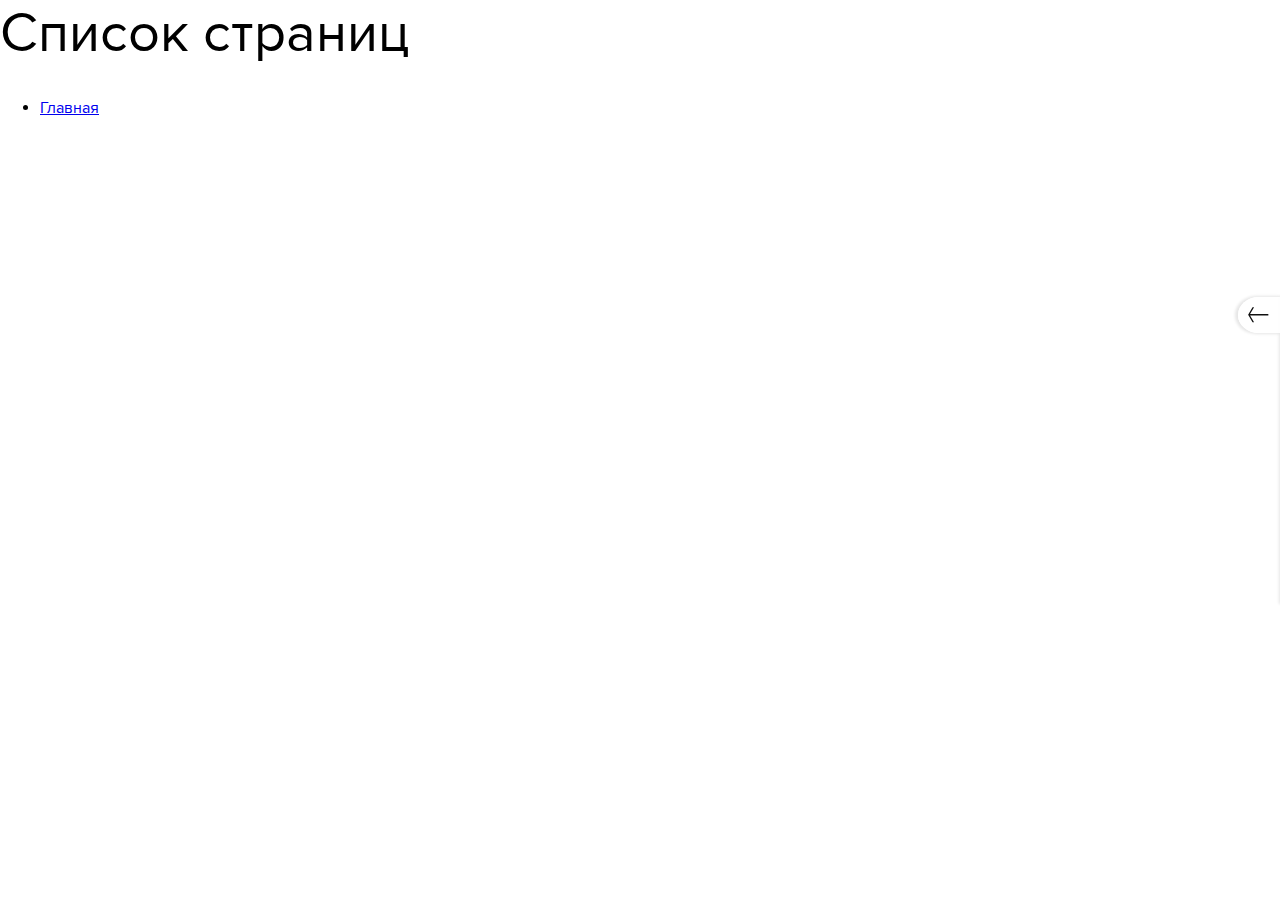
<file: html/index.html>
<!DOCTYPE html>
<html lang="ru">
  <head>
    <meta charset="utf-8">
    <meta name="viewport" content="width=device-width, initial-scale=1, maximum-scale=1, minimal-ui">
    <meta http-equiv="X-UA-Compatible" content="IE=edge">
    <meta name="application-name" content="">
    <meta name="msapplication-tooltip" content="">
    <title></title>
    <meta name="description" content="">
    <meta name="keywords" content="">
    <link rel="shortcut icon" href="assets/images/favicon.ico" type="image/x-icon">
    <link rel="stylesheet" href="assets/css/main.css">
  </head>
  <body>
    <div id="app" class="app">
      <div class="app__wrap">
        <div class="app__content">
          <!-- start header-->
          <div id="floating-nav" class="floating-nav">
            <div href="#" data-toggle-class="app-sidebar-off" data-toggle-target="#app" data-toggle-click-outside="#floating-nav" class="floating-nav__toggler">
              <svg class="floating-nav__toggler-icon">
                <use xlink:href="assets/images/sprites.svg#icon_arrow-navbar"></use>
              </svg>
            </div>
            <ul class="floating-nav__list">
              <li class="floating-nav__list-item"><a href="#" class="floating-nav-item">
                  <div class="floating-nav-item__wrap-icon">
                    <div class="floating-nav-item__icon">
                      <svg class="floating-nav-item__img">
                        <use xlink:href="assets/images/sprites.svg#icon_user"></use>
                      </svg>
                    </div>
                  </div>
                  <div class="floating-nav-item__text">Личный кабинет</div></a></li>
              <li class="floating-nav__list-item"><a href="#" class="floating-nav-item">
                  <div class="floating-nav-item__wrap-icon">
                    <div class="floating-nav-item__icon">
                      <svg class="floating-nav-item__img">
                        <use xlink:href="assets/images/sprites.svg#icon_offices"></use>
                      </svg>
                    </div>
                  </div>
                  <div class="floating-nav-item__text">Найти офис</div></a></li>
              <li class="floating-nav__list-item"><a href="#" class="floating-nav-item">
                  <div class="floating-nav-item__wrap-icon">
                    <div class="floating-nav-item__icon">
                      <svg class="floating-nav-item__img">
                        <use xlink:href="assets/images/sprites.svg#icon_sitemap"></use>
                      </svg>
                    </div>
                  </div>
                  <div class="floating-nav-item__text">Карта сайта</div></a></li>
              <li class="floating-nav__list-item"><a href="#" class="floating-nav-item">
                  <div class="floating-nav-item__wrap-icon">
                    <div class="floating-nav-item__icon">
                      <svg class="floating-nav-item__img">
                        <use xlink:href="assets/images/sprites.svg#icon_partners"></use>
                      </svg>
                    </div>
                  </div>
                  <div class="floating-nav-item__text">Наши партнеры</div></a></li>
            </ul>
          </div>
          <!-- end header-->
          <div class="page-content">
            <h1>Список страниц</h1>
            <ul class="list-unstyled">
              <li><a href="main.html">Главная</a></li>
            </ul>
          </div>
        </div>
        <div class="app__footer">
        </div>
      </div>
    </div>
    <script src="assets/js/vendor/jquery-3.2.1.min.js"></script>
    <script src="assets/js/vendor/bootstrap.min.js"></script>
    <script src="assets/js/vendor/jquery.nicescroll.min.js"></script>
    <script src="assets/js/vendor/slick.js"></script>
    <script src="assets/js/vendor/svg4everybody.js"></script>
    <script src="assets/js/main.js"></script>
  </body>
</html>
</file>
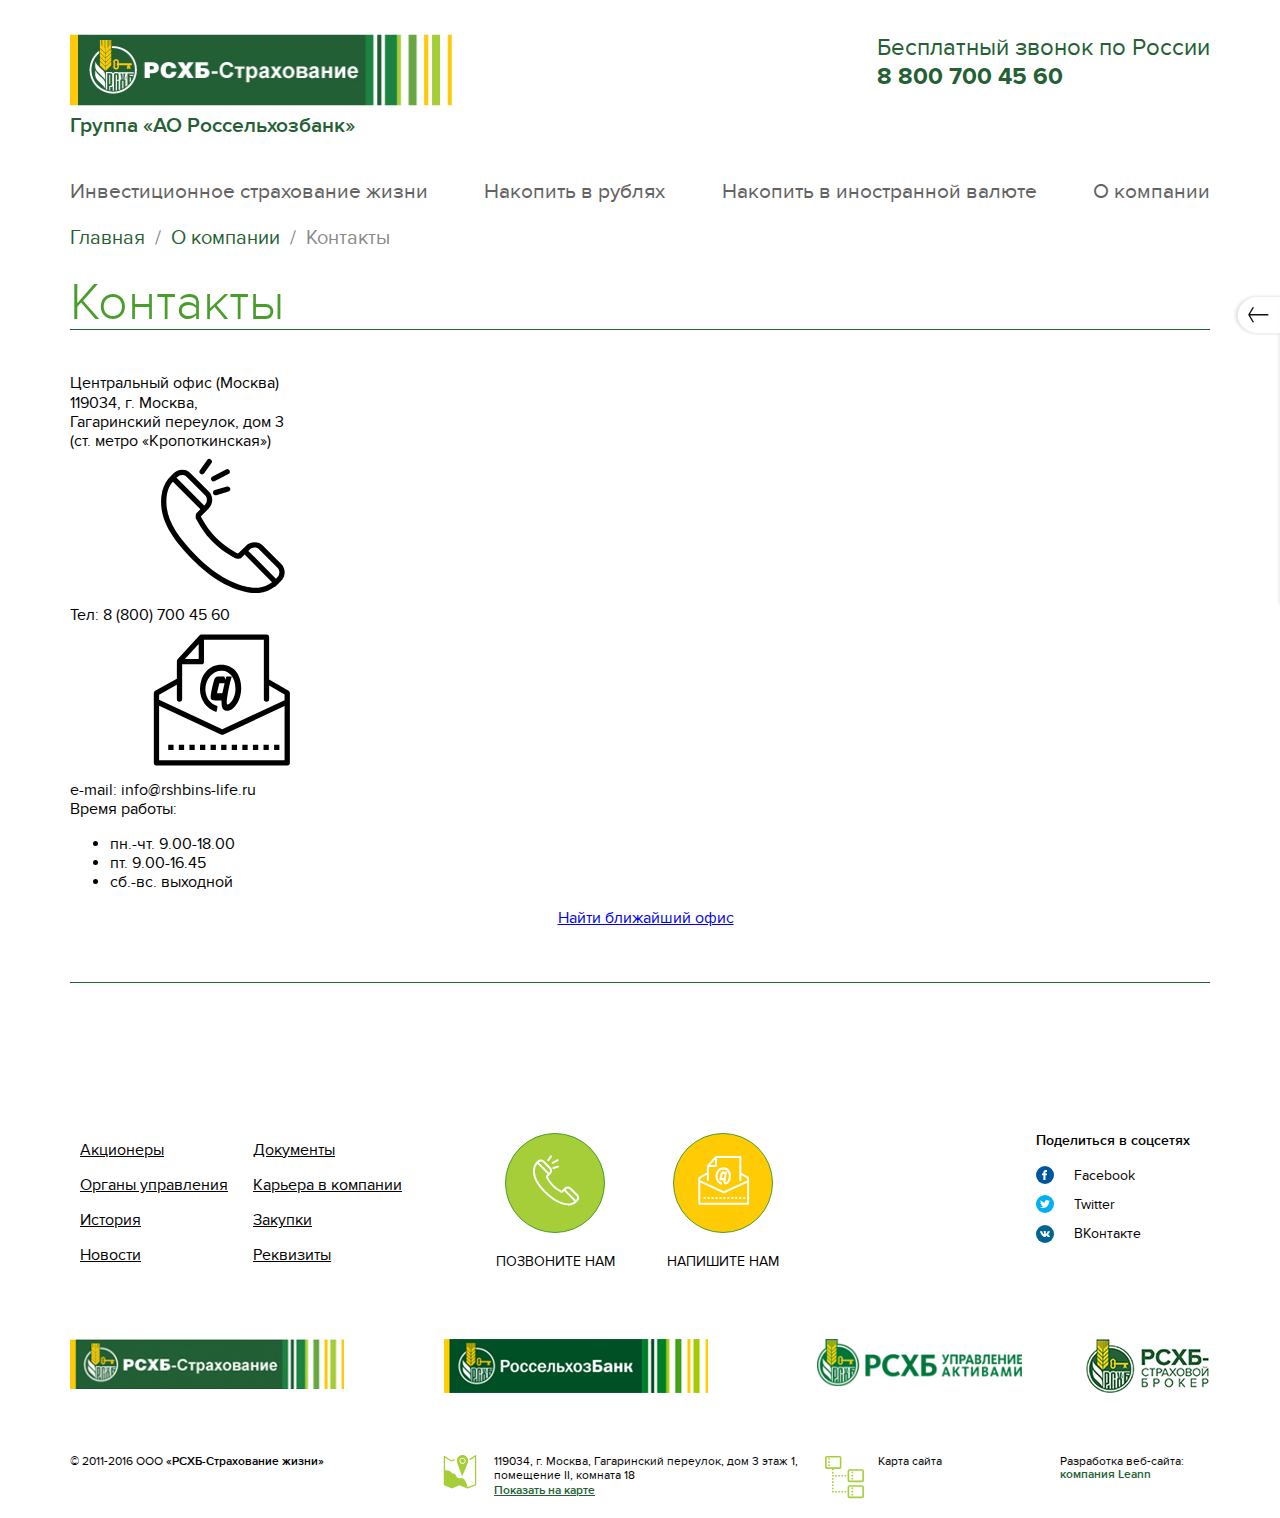
<file: html/contacts.html>
<!DOCTYPE html>
<html lang="ru">
  <head>
    <meta charset="utf-8">
    <meta name="viewport" content="width=device-width, initial-scale=1, maximum-scale=1, minimal-ui">
    <meta http-equiv="X-UA-Compatible" content="IE=edge">
    <meta name="application-name" content="">
    <meta name="msapplication-tooltip" content="">
    <title></title>
    <meta name="description" content="">
    <meta name="keywords" content="">
    <link rel="shortcut icon" href="assets/images/favicon.ico" type="image/x-icon">
    <link rel="stylesheet" href="assets/css/main.css">
  </head>
  <body>
    <div id="app" class="app">
      <div class="app__wrap">
        <div class="app__content">
          <!-- start header-->
          <header class="header">
            <div class="wrapper">
              <div class="header__content"><a href="#" class="header-brand">
                  <div class="header-brand__img"><img src="assets/images/brand.jpg" alt="Россельхозбанк"></div>
                  <div class="header-brand__title">Группа &laquo;АО&nbsp;Россельхозбанк&raquo;</div></a>
                <div class="header__controls">
                  <div class="phone">
                    <div class="phone__name">Бесплатный звонок по&nbsp;России</div><a href="callto:88007004560" class="phone__number"><span class="phone__number-icon"><img src="assets/images/icon-phone.svg"></span><span class="phone__number-text">8 800 700 45 60</span></a>
                  </div><a href="#" data-toggle-class="app-navbar-off" data-toggle-target="#app" data-toggle-click-outside="#navbar-collapse" class="navbar-toggler"><span class="navbar-toggler__icon"></span></a>
                </div>
              </div>
              <nav id="navbar-collapse" class="navbar"><a href="#" data-toggle-class="app-navbar-off" data-toggle-target="#app" data-toggle-click-outside="#navbar-collapse" class="navbar__close"><span class="navbar__close-icon"></span></a>
                <div class="navbar__nav">
                  <div class="navbar__item"><a href="#" class="navbar__link">Инвестиционное страхование жизни</a></div>
                  <div class="navbar__item"><a href="#" class="navbar__link">Накопить в&nbsp;рублях</a></div>
                  <div class="navbar__item"><a href="#" class="navbar__link">Накопить в&nbsp;иностранной валюте</a></div>
                  <div class="navbar__item"><a href="#" class="navbar__link">О&nbsp;компании</a></div>
                </div>
              </nav>
            </div>
          </header>
          <div id="floating-nav" class="floating-nav">
            <div href="#" data-toggle-class="app-sidebar-off" data-toggle-target="#app" data-toggle-click-outside="#floating-nav" class="floating-nav__toggler">
              <svg class="floating-nav__toggler-icon">
                <use xlink:href="assets/images/sprites.svg#icon_arrow-navbar"></use>
              </svg>
            </div>
            <ul class="floating-nav__list">
              <li class="floating-nav__list-item"><a href="#" class="floating-nav-item">
                  <div class="floating-nav-item__wrap-icon">
                    <div class="floating-nav-item__icon">
                      <svg class="floating-nav-item__img">
                        <use xlink:href="assets/images/sprites.svg#icon_user"></use>
                      </svg>
                    </div>
                  </div>
                  <div class="floating-nav-item__text">Личный кабинет</div></a></li>
              <li class="floating-nav__list-item"><a href="#" class="floating-nav-item">
                  <div class="floating-nav-item__wrap-icon">
                    <div class="floating-nav-item__icon">
                      <svg class="floating-nav-item__img">
                        <use xlink:href="assets/images/sprites.svg#icon_offices"></use>
                      </svg>
                    </div>
                  </div>
                  <div class="floating-nav-item__text">Найти офис</div></a></li>
              <li class="floating-nav__list-item"><a href="#" class="floating-nav-item">
                  <div class="floating-nav-item__wrap-icon">
                    <div class="floating-nav-item__icon">
                      <svg class="floating-nav-item__img">
                        <use xlink:href="assets/images/sprites.svg#icon_sitemap"></use>
                      </svg>
                    </div>
                  </div>
                  <div class="floating-nav-item__text">Карта сайта</div></a></li>
              <li class="floating-nav__list-item"><a href="#" class="floating-nav-item">
                  <div class="floating-nav-item__wrap-icon">
                    <div class="floating-nav-item__icon">
                      <svg class="floating-nav-item__img">
                        <use xlink:href="assets/images/sprites.svg#icon_partners"></use>
                      </svg>
                    </div>
                  </div>
                  <div class="floating-nav-item__text">Наши партнеры</div></a></li>
            </ul>
          </div>
          <!-- end header-->
          <div class="wrapper">
            <ol class="breadcrumb">
              <li class="breadcrumb__item"><a href="#">Главная</a></li>
              <li class="breadcrumb__item"><a href="#">О&nbsp;компании</a></li>
              <li class="breadcrumb__item active"><span>Контакты</span></li>
            </ol>
            <div class="section">
              <h1 class="section__title">Контакты</h1>
              <div class="b-content">
                <div class="b-office is-open">
                  <div class="b-office__header">
                    <div class="b-content__subtitle">Центральный офис (Москва)</div>
                  </div>
                  <div class="b-office-full">
                    <div class="grid">
                      <div class="grid__col-7 grid__col-p-12 grid__col-push-5 grid__col-p-push-0">
                        <div class="b-office-full__picture">
                          <div data-itemid="1010" data-center="53.29679, 34.309428" class="b-office-full__map js-office-map"></div>
                        </div>
                      </div>
                      <div class="grid__col-5 grid__col-p-12 grid__col-pull-7 grid__col-p-pull-0">
                        <div class="b-office-full__content">
                          <div class="b-office__text">119034, г. Москва,<br />Гагаринский переулок, дом&nbsp;3<br />(ст. метро &laquo;Кропоткинская&raquo;)</div>
                          <div class="b-office__services">
                            <div class="b-office__services-item">
                              <div class="b-office__services-item-icon">
                                <svg class="b-office__services-item-icon-call">
                                  <use xlink:href="assets/images/sprites.svg#icon_phone"></use>
                                </svg>
                              </div>
                              <div class="b-office__services-item-name">Тел: 8 (800) 700 45 60</div>
                            </div>
                            <div class="b-office__services-item">
                              <div class="b-office__services-item-icon">
                                <svg class="b-office__services-item-icon-mail">
                                  <use xlink:href="assets/images/sprites.svg#icon_email"></use>
                                </svg>
                              </div>
                              <div class="b-office__services-item-name">e-mail: info@rshbins-life.ru</div>
                            </div>
                          </div>
                          <div class="b-office__contacts">
                            <div class="b-office__contacts-title">Время работы:</div>
                            <ul class="b-office__contacts-list">
                              <li class="b-office__contacts-list">пн.-чт.&nbsp;9.00-18.00</li>
                              <li class="b-office__contacts-list">пт.&nbsp;9.00-16.45</li>
                              <li class="b-office__contacts-list">сб.-вс. выходной</li>
                            </ul>
                          </div>
                        </div>
                      </div>
                    </div>
                    <div class="grid">
                      <div class="grid__col-7 grid__col-t-12 grid__col-offset-5 grid__col-t-offset-0"><a href="#" class="b-office-target">Найти ближайший офис<span class="b-office-target__icon"></span></a></div>
                    </div>
                  </div>
                </div>
                <div class="b-content__hr"></div>
              </div>
            </div>
          </div>
        </div>
        <div class="app__footer">
          <footer>
            <div class="wrapper">
              <div class="footer">
                <div class="footer__top">
                  <div class="footer-list-group">
                    <ul class="footer-list">
                      <li class="footer-list__item"><a href="#" class="footer-list__link">Акционеры</a></li>
                      <li class="footer-list__item"><a href="#" class="footer-list__link">Органы управления</a></li>
                      <li class="footer-list__item"><a href="#" class="footer-list__link">История</a></li>
                      <li class="footer-list__item"><a href="#" class="footer-list__link">Новости</a></li>
                    </ul>
                    <ul class="footer-list">
                      <li class="footer-list__item"><a href="#" class="footer-list__link">Документы</a></li>
                      <li class="footer-list__item"><a href="#" class="footer-list__link">Карьера в&nbsp;компании</a></li>
                      <li class="footer-list__item"><a href="#" class="footer-list__link">Закупки</a></li>
                      <li class="footer-list__item"><a href="#" class="footer-list__link">Реквизиты</a></li>
                    </ul>
                  </div>
                  <div class="services-list-group">
                    <div class="services-item"><a href="#" class="services-item__wrap-icon services-item__wrap-icon_call"><span class="services-item__icon">
                          <svg class="services-item__icon-call">
                            <use xlink:href="assets/images/sprites.svg#icon_phone"></use>
                          </svg></span></a>
                      <p class="services-item__name">Позвоните нам</p>
                    </div>
                    <div class="services-item"><a href="#" class="services-item__wrap-icon services-item__wrap-icon_mail"><span class="services-item__icon">
                          <svg class="services-item__icon-mail">
                            <use xlink:href="assets/images/sprites.svg#icon_email"></use>
                          </svg></span></a>
                      <p class="services-item__name">Напишите нам</p>
                    </div>
                  </div>
                  <div class="footer-social">
                    <div class="footer-social__title">Поделиться в&nbsp;соцсетях</div>
                    <div class="footer-social__wrap">
                      <div class="footer-social__wrap-item"><a href="#" class="footer-social__item footer-social__item_fb"><span class="footer-social__icon"></span><span class="footer-social__name">Facebook</span></a></div>
                      <div class="footer-social__wrap-item"><a href="#" class="footer-social__item footer-social__item_tw"><span class="footer-social__icon"></span><span class="footer-social__name">Twitter</span></a></div>
                      <div class="footer-social__wrap-item"><a href="#" class="footer-social__item footer-social__item_vk"><span class="footer-social__icon"></span><span class="footer-social__name">ВКонтакте</span></a></div>
                    </div>
                  </div>
                </div>
                <div class="brand-list">
                  <div class="brand-list__group brand-list__group_left">
                    <div class="brand-list__item"><img src="content/images/logo/img-1.png" alt="" class="brand-list__img"></div>
                    <div class="brand-list__item"><img src="content/images/logo/img-2.png" alt="" class="brand-list__img"></div>
                  </div>
                  <div class="brand-list__group brand-list__group_right">
                    <div class="brand-list__item"><img src="content/images/logo/img-4.png" alt="" class="brand-list__img"></div>
                    <div class="brand-list__item"><img src="content/images/logo/img-3.png" alt="" class="brand-list__img"></div>
                  </div>
                </div>
                <div class="footer__bottom">
                  <div class="footer-copyright">&copy;&nbsp;2011-2016  ООО&nbsp;<b>&laquo;РСХБ-Страхование жизни&raquo;</b></div>
                  <div class="footer-location">
                    <div class="footer-location__address">
                      <div class="footer-location__address-content">
                        <div class="footer-location__address-name">119034, г. Москва, Гагаринский переулок, дом 3&nbsp;этаж&nbsp;1, помещение&nbsp;II, комната&nbsp;18</div><a href="#" class="footer-location__address-link">Показать на&nbsp;карте</a>
                      </div>
                    </div>
                    <div class="footer-location__sitemap">
                      <div class="footer-location__sitemap-content">Карта сайта</div>
                    </div>
                  </div>
                  <div class="footer-develop">
                    <div class="footer-develop__text">Разработка веб-сайта:</div>
                    <div class="footer-develop__link"><a href="#">компания Leann</a></div>
                  </div>
                </div>
              </div>
            </div>
          </footer>
        </div>
      </div>
    </div>
    <script src="assets/js/vendor/jquery-3.2.1.min.js"></script>
    <script src="assets/js/vendor/bootstrap.min.js"></script>
    <script src="assets/js/vendor/jquery.nicescroll.min.js"></script>
    <script src="assets/js/vendor/slick.js"></script>
    <script src="assets/js/vendor/svg4everybody.js"></script>
    <script src="assets/js/main.js"></script>
  </body>
</html>
</file>
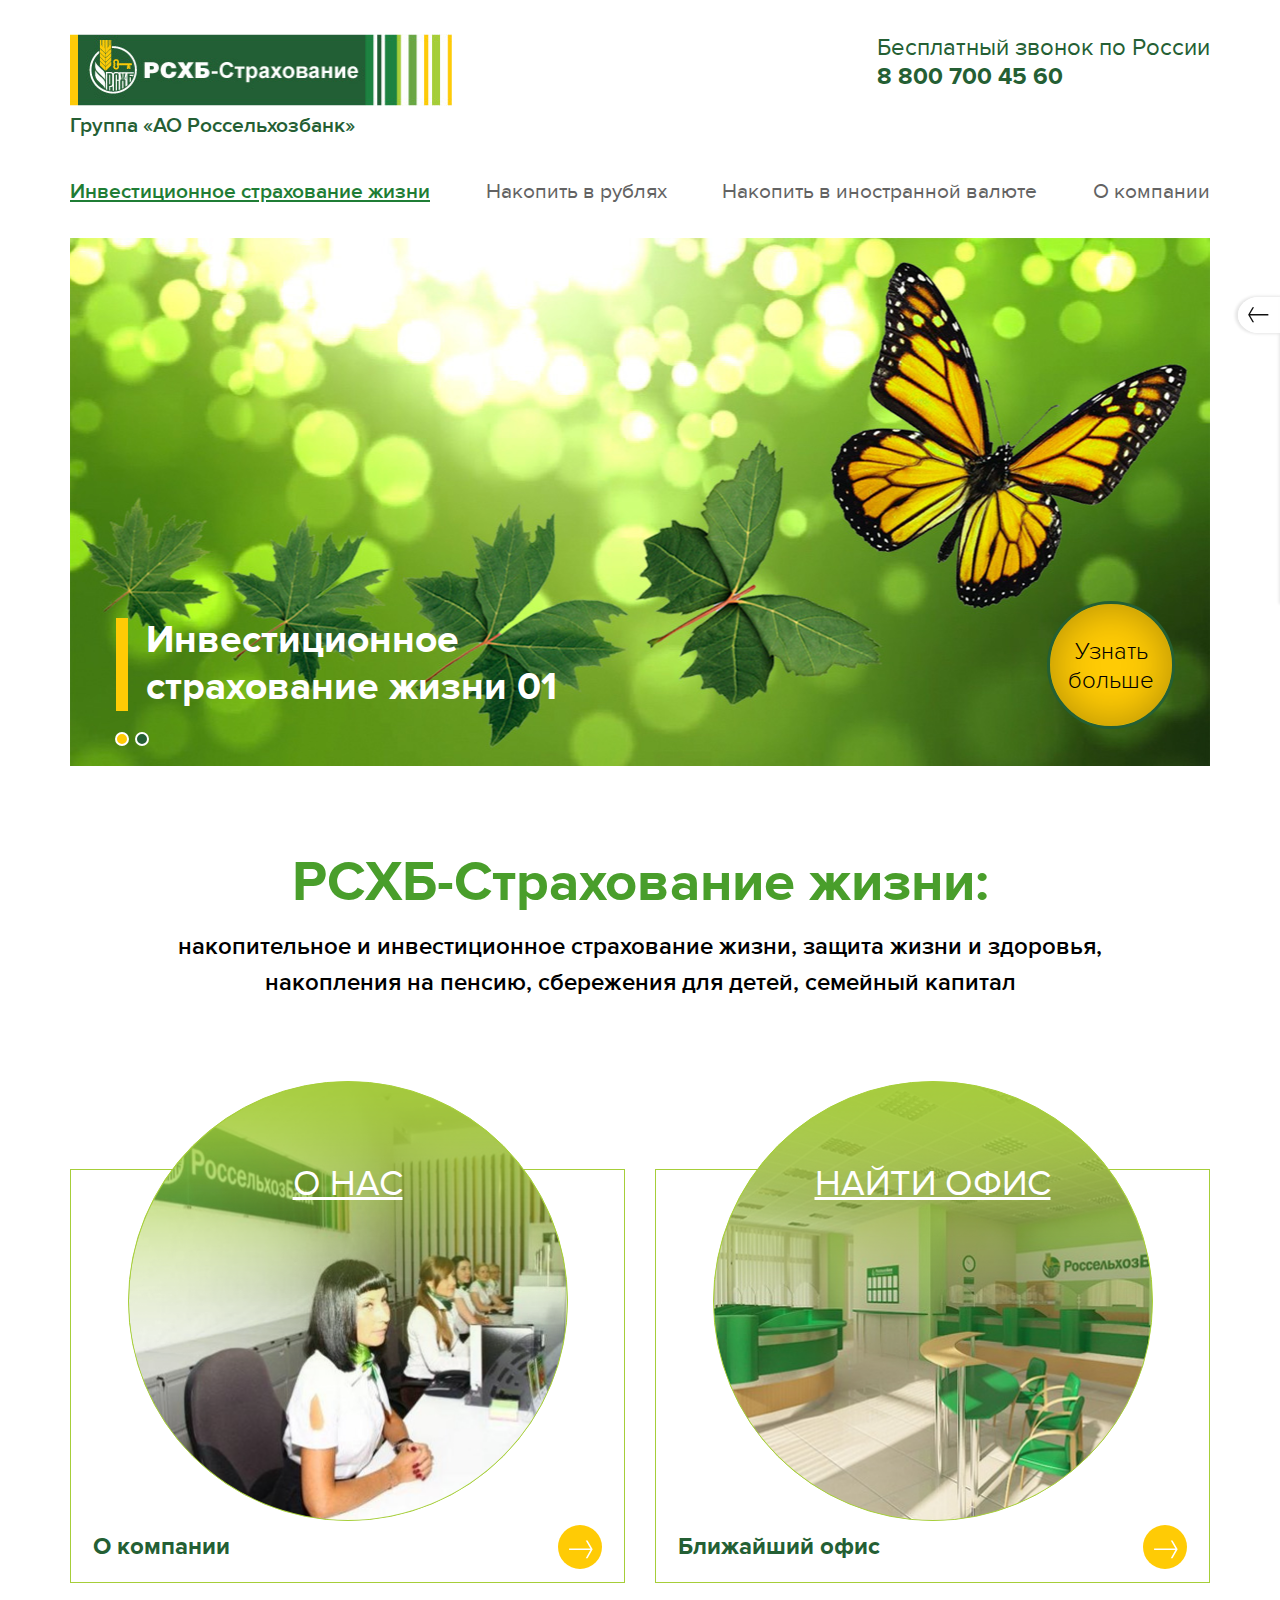
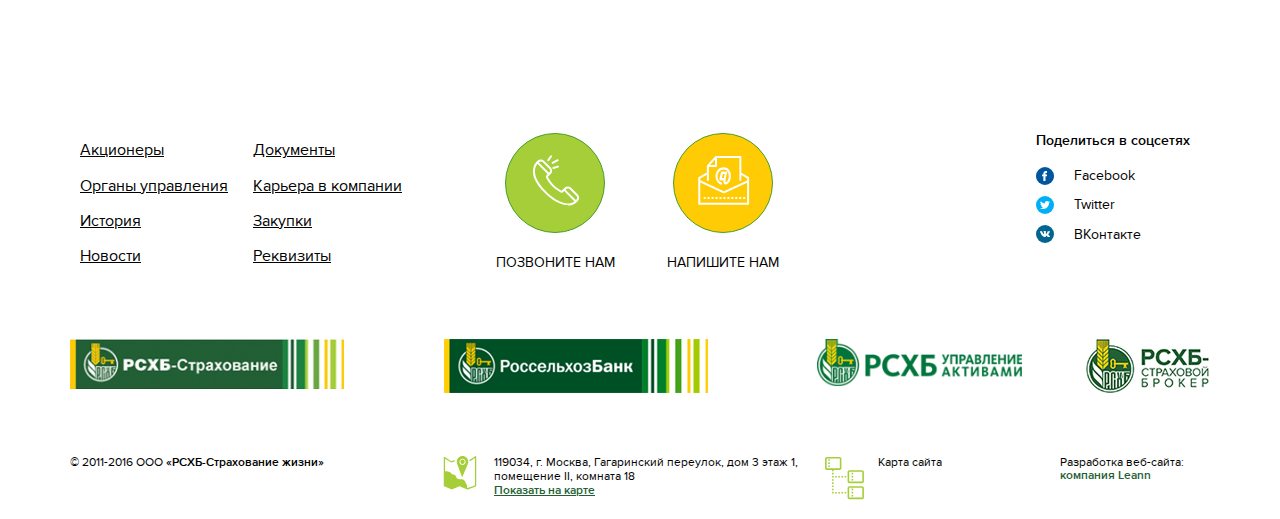
<file: html/main.html>
<!DOCTYPE html>
<html lang="ru">
  <head>
    <meta charset="utf-8">
    <meta name="viewport" content="width=device-width, initial-scale=1, maximum-scale=1, minimal-ui">
    <meta http-equiv="X-UA-Compatible" content="IE=edge">
    <meta name="application-name" content="">
    <meta name="msapplication-tooltip" content="">
    <title></title>
    <meta name="description" content="">
    <meta name="keywords" content="">
    <link rel="shortcut icon" href="assets/images/favicon.ico" type="image/x-icon">
    <link rel="stylesheet" href="assets/css/main.css">
  </head>
  <body>
    <div id="app" class="app">
      <div class="app__wrap">
        <div class="app__content">
          <!-- start header-->
          <header class="header">
            <div class="wrapper">
              <div class="header__content"><a href="#" class="header-brand">
                  <div class="header-brand__img"><img src="assets/images/brand.jpg" alt="Россельхозбанк"></div>
                  <div class="header-brand__title">Группа &laquo;АО&nbsp;Россельхозбанк&raquo;</div></a>
                <div class="header__controls">
                  <div class="phone">
                    <div class="phone__name">Бесплатный звонок по&nbsp;России</div><a href="callto:88007004560" class="phone__number"><span class="phone__number-icon"><img src="assets/images/icon-phone.svg"></span><span class="phone__number-text">8 800 700 45 60</span></a>
                  </div><a href="#" data-toggle-class="app-navbar-off" data-toggle-target="#app" data-toggle-click-outside="#navbar-collapse" class="navbar-toggler"><span class="navbar-toggler__icon"></span></a>
                </div>
              </div>
              <nav id="navbar-collapse" class="navbar"><a href="#" data-toggle-class="app-navbar-off" data-toggle-target="#app" data-toggle-click-outside="#navbar-collapse" class="navbar__close"><span class="navbar__close-icon"></span></a>
                <div class="navbar__nav">
                  <div class="navbar__item is-active"><a href="#" class="navbar__link">Инвестиционное страхование жизни</a></div>
                  <div class="navbar__item"><a href="#" class="navbar__link">Накопить в&nbsp;рублях</a></div>
                  <div class="navbar__item"><a href="#" class="navbar__link">Накопить в&nbsp;иностранной валюте</a></div>
                  <div class="navbar__item"><a href="#" class="navbar__link">О&nbsp;компании</a></div>
                </div>
              </nav>
            </div>
          </header>
          <div id="floating-nav" class="floating-nav">
            <div href="#" data-toggle-class="app-sidebar-off" data-toggle-target="#app" data-toggle-click-outside="#floating-nav" class="floating-nav__toggler">
              <svg class="floating-nav__toggler-icon">
                <use xlink:href="assets/images/sprites.svg#icon_arrow-navbar"></use>
              </svg>
            </div>
            <ul class="floating-nav__list">
              <li class="floating-nav__list-item"><a href="#" class="floating-nav-item">
                  <div class="floating-nav-item__wrap-icon">
                    <div class="floating-nav-item__icon">
                      <svg class="floating-nav-item__img">
                        <use xlink:href="assets/images/sprites.svg#icon_user"></use>
                      </svg>
                    </div>
                  </div>
                  <div class="floating-nav-item__text">Личный кабинет</div></a></li>
              <li class="floating-nav__list-item"><a href="#" class="floating-nav-item">
                  <div class="floating-nav-item__wrap-icon">
                    <div class="floating-nav-item__icon">
                      <svg class="floating-nav-item__img">
                        <use xlink:href="assets/images/sprites.svg#icon_offices"></use>
                      </svg>
                    </div>
                  </div>
                  <div class="floating-nav-item__text">Найти офис</div></a></li>
              <li class="floating-nav__list-item"><a href="#" class="floating-nav-item">
                  <div class="floating-nav-item__wrap-icon">
                    <div class="floating-nav-item__icon">
                      <svg class="floating-nav-item__img">
                        <use xlink:href="assets/images/sprites.svg#icon_sitemap"></use>
                      </svg>
                    </div>
                  </div>
                  <div class="floating-nav-item__text">Карта сайта</div></a></li>
              <li class="floating-nav__list-item"><a href="#" class="floating-nav-item">
                  <div class="floating-nav-item__wrap-icon">
                    <div class="floating-nav-item__icon">
                      <svg class="floating-nav-item__img">
                        <use xlink:href="assets/images/sprites.svg#icon_partners"></use>
                      </svg>
                    </div>
                  </div>
                  <div class="floating-nav-item__text">Наши партнеры</div></a></li>
            </ul>
          </div>
          <!-- end header-->
          <div class="wrapper wrapper_mob-nopad">
            <div class="promo-carousel">
              <div class="promo-carousel__state js-promo-carousel">
                <div class="promo-carousel__item">
                  <div style="background-image: url('content/images/promo/img-01.jpg')" class="promo-carousel__media"></div>
                  <div class="promo-carousel__content">
                    <div class="promo-carousel__content-inner">Инвестиционное страхование жизни 01</div><a href="#" class="promo-carousel__content-link"><span>Узнать больше</span></a>
                  </div>
                </div>
                <div class="promo-carousel__item">
                  <div style="background-image: url('content/images/promo/img-01.jpg')" class="promo-carousel__media"></div>
                  <div class="promo-carousel__content">
                    <div class="promo-carousel__content-inner">Инвестиционное страхование жизни 02</div><a href="#" class="promo-carousel__content-link"><span>Узнать больше</span></a>
                  </div>
                </div>
              </div>
            </div>
          </div>
          <div class="wrapper">
            <div class="promo-text">
              <h1 class="promo-text__title">РСХБ-Страхование жизни:</h1>
              <h3 class="promo-text__subtitle">накопительное и&nbsp;инвестиционное страхование жизни, защита жизни и&nbsp;здоровья, накопления на&nbsp;пенсию, сбережения для детей, семейный капитал</h3>
            </div>
            <div class="promo-block-list">
              <div class="promo-block-list__item"><a href="#" class="promo-block">
                  <div class="promo-block__wrap-img">
                    <div class="promo-block__title">О&nbsp;нас</div><img src="content/images/img-1.png" alt="" class="promo-block__img">
                  </div>
                  <div class="promo-block__content">
                    <div class="promo-block__link">О&nbsp;компании<span class="promo-block__link-arrow"></span></div>
                  </div></a></div>
              <div class="promo-block-list__item"><a href="#" class="promo-block">
                  <div class="promo-block__wrap-img">
                    <div class="promo-block__title">Найти офис</div><img src="content/images/img-2.png" alt="" class="promo-block__img">
                  </div>
                  <div class="promo-block__content">
                    <div class="promo-block__link">Ближайший офис<span class="promo-block__link-arrow"></span></div>
                  </div></a></div>
            </div>
          </div>
        </div>
        <div class="app__footer">
          <footer>
            <div class="wrapper">
              <div class="footer">
                <div class="footer__top">
                  <div class="footer-list-group">
                    <ul class="footer-list">
                      <li class="footer-list__item"><a href="#" class="footer-list__link">Акционеры</a></li>
                      <li class="footer-list__item"><a href="#" class="footer-list__link">Органы управления</a></li>
                      <li class="footer-list__item"><a href="#" class="footer-list__link">История</a></li>
                      <li class="footer-list__item"><a href="#" class="footer-list__link">Новости</a></li>
                    </ul>
                    <ul class="footer-list">
                      <li class="footer-list__item"><a href="#" class="footer-list__link">Документы</a></li>
                      <li class="footer-list__item"><a href="#" class="footer-list__link">Карьера в&nbsp;компании</a></li>
                      <li class="footer-list__item"><a href="#" class="footer-list__link">Закупки</a></li>
                      <li class="footer-list__item"><a href="#" class="footer-list__link">Реквизиты</a></li>
                    </ul>
                  </div>
                  <div class="services-list-group">
                    <div class="services-item"><a href="#" class="services-item__wrap-icon services-item__wrap-icon_call"><span class="services-item__icon">
                          <svg class="services-item__icon-call">
                            <use xlink:href="assets/images/sprites.svg#icon_phone"></use>
                          </svg></span></a>
                      <p class="services-item__name">Позвоните нам</p>
                    </div>
                    <div class="services-item"><a href="#" class="services-item__wrap-icon services-item__wrap-icon_mail"><span class="services-item__icon">
                          <svg class="services-item__icon-mail">
                            <use xlink:href="assets/images/sprites.svg#icon_email"></use>
                          </svg></span></a>
                      <p class="services-item__name">Напишите нам</p>
                    </div>
                  </div>
                  <div class="footer-social">
                    <div class="footer-social__title">Поделиться в&nbsp;соцсетях</div>
                    <div class="footer-social__wrap">
                      <div class="footer-social__wrap-item"><a href="#" class="footer-social__item footer-social__item_fb"><span class="footer-social__icon"></span><span class="footer-social__name">Facebook</span></a></div>
                      <div class="footer-social__wrap-item"><a href="#" class="footer-social__item footer-social__item_tw"><span class="footer-social__icon"></span><span class="footer-social__name">Twitter</span></a></div>
                      <div class="footer-social__wrap-item"><a href="#" class="footer-social__item footer-social__item_vk"><span class="footer-social__icon"></span><span class="footer-social__name">ВКонтакте</span></a></div>
                    </div>
                  </div>
                </div>
                <div class="brand-list">
                  <div class="brand-list__group brand-list__group_left">
                    <div class="brand-list__item"><img src="content/images/logo/img-1.png" alt="" class="brand-list__img"></div>
                    <div class="brand-list__item"><img src="content/images/logo/img-2.png" alt="" class="brand-list__img"></div>
                  </div>
                  <div class="brand-list__group brand-list__group_right">
                    <div class="brand-list__item"><img src="content/images/logo/img-4.png" alt="" class="brand-list__img"></div>
                    <div class="brand-list__item"><img src="content/images/logo/img-3.png" alt="" class="brand-list__img"></div>
                  </div>
                </div>
                <div class="footer__bottom">
                  <div class="footer-copyright">&copy;&nbsp;2011-2016  ООО&nbsp;<b>&laquo;РСХБ-Страхование жизни&raquo;</b></div>
                  <div class="footer-location">
                    <div class="footer-location__address">
                      <div class="footer-location__address-content">
                        <div class="footer-location__address-name">119034, г. Москва, Гагаринский переулок, дом 3&nbsp;этаж&nbsp;1, помещение&nbsp;II, комната&nbsp;18</div><a href="#" class="footer-location__address-link">Показать на&nbsp;карте</a>
                      </div>
                    </div>
                    <div class="footer-location__sitemap">
                      <div class="footer-location__sitemap-content">Карта сайта</div>
                    </div>
                  </div>
                  <div class="footer-develop">
                    <div class="footer-develop__text">Разработка веб-сайта:</div>
                    <div class="footer-develop__link"><a href="#">компания Leann</a></div>
                  </div>
                </div>
              </div>
            </div>
          </footer>
        </div>
      </div>
    </div>
    <script src="assets/js/vendor/jquery-3.2.1.min.js"></script>
    <script src="assets/js/vendor/bootstrap.min.js"></script>
    <script src="assets/js/vendor/jquery.nicescroll.min.js"></script>
    <script src="assets/js/vendor/slick.js"></script>
    <script src="assets/js/vendor/svg4everybody.js"></script>
    <script src="assets/js/main.js"></script>
  </body>
</html>
</file>
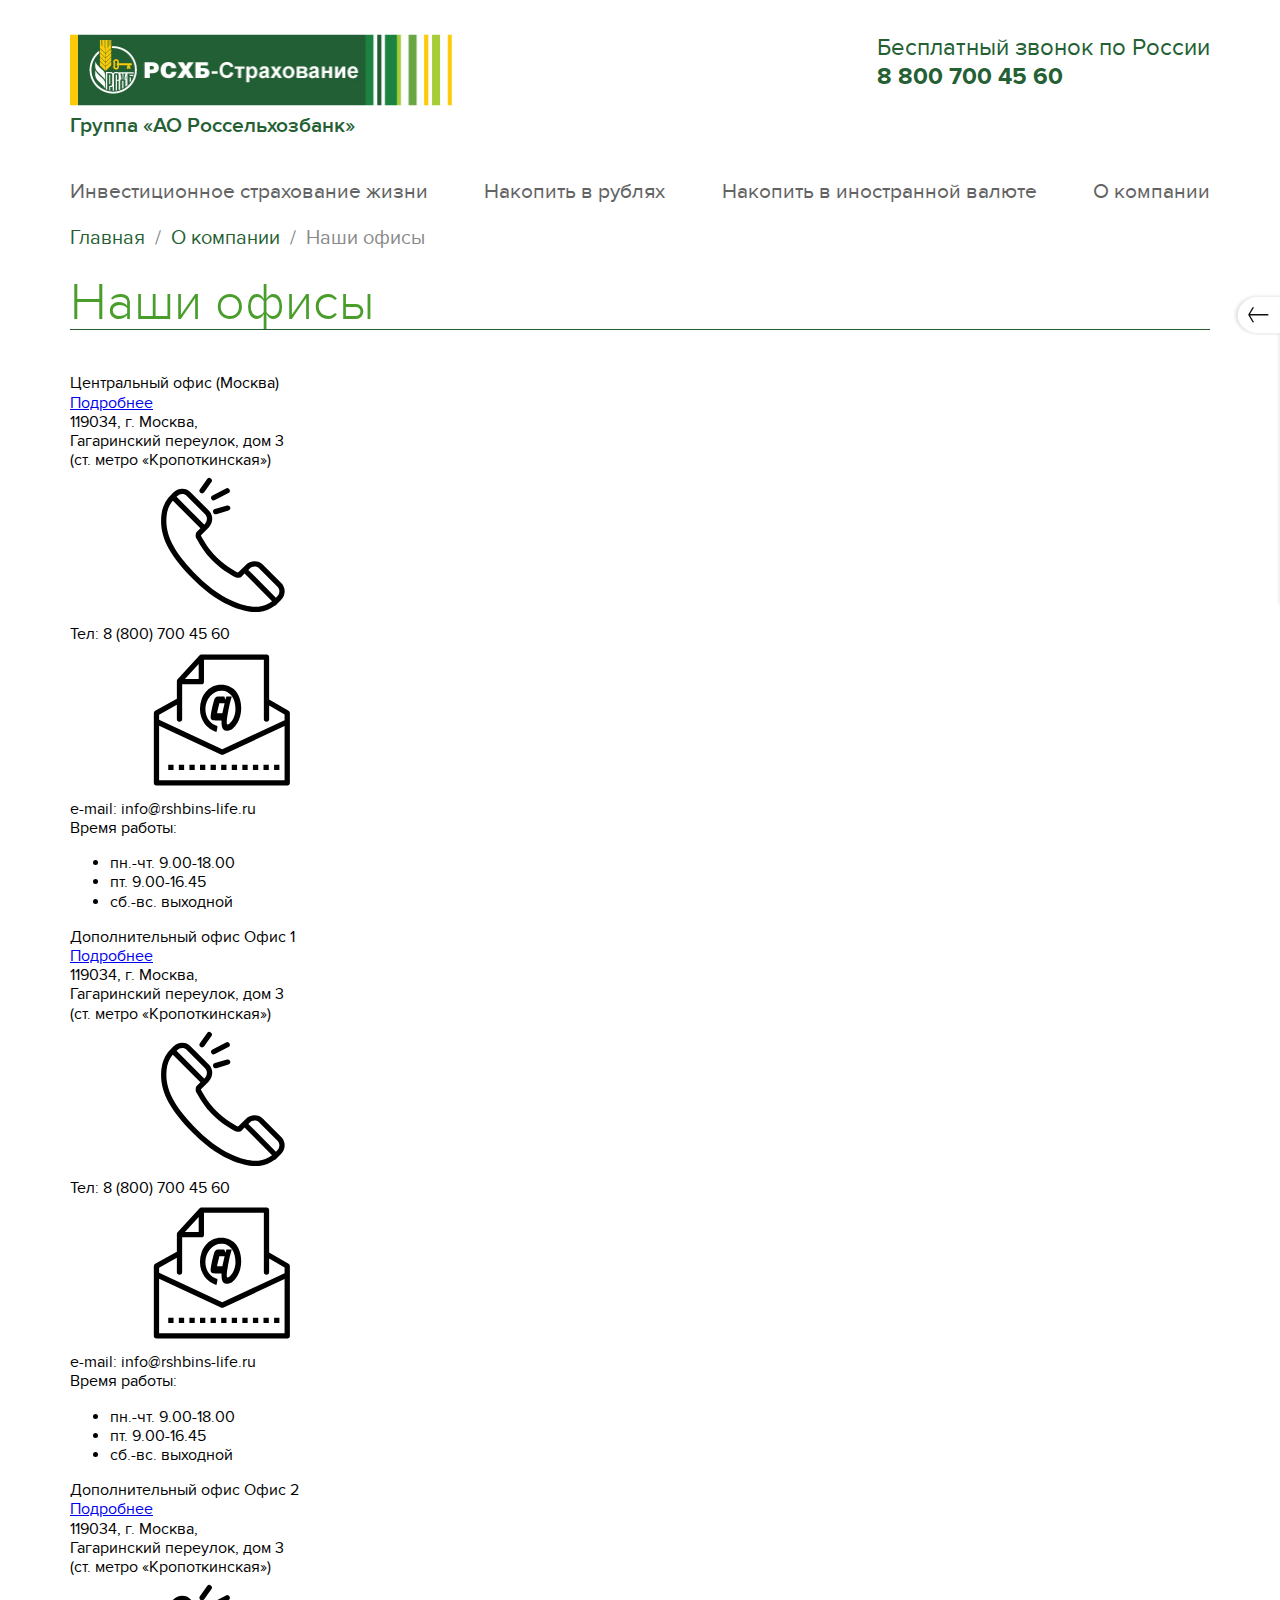
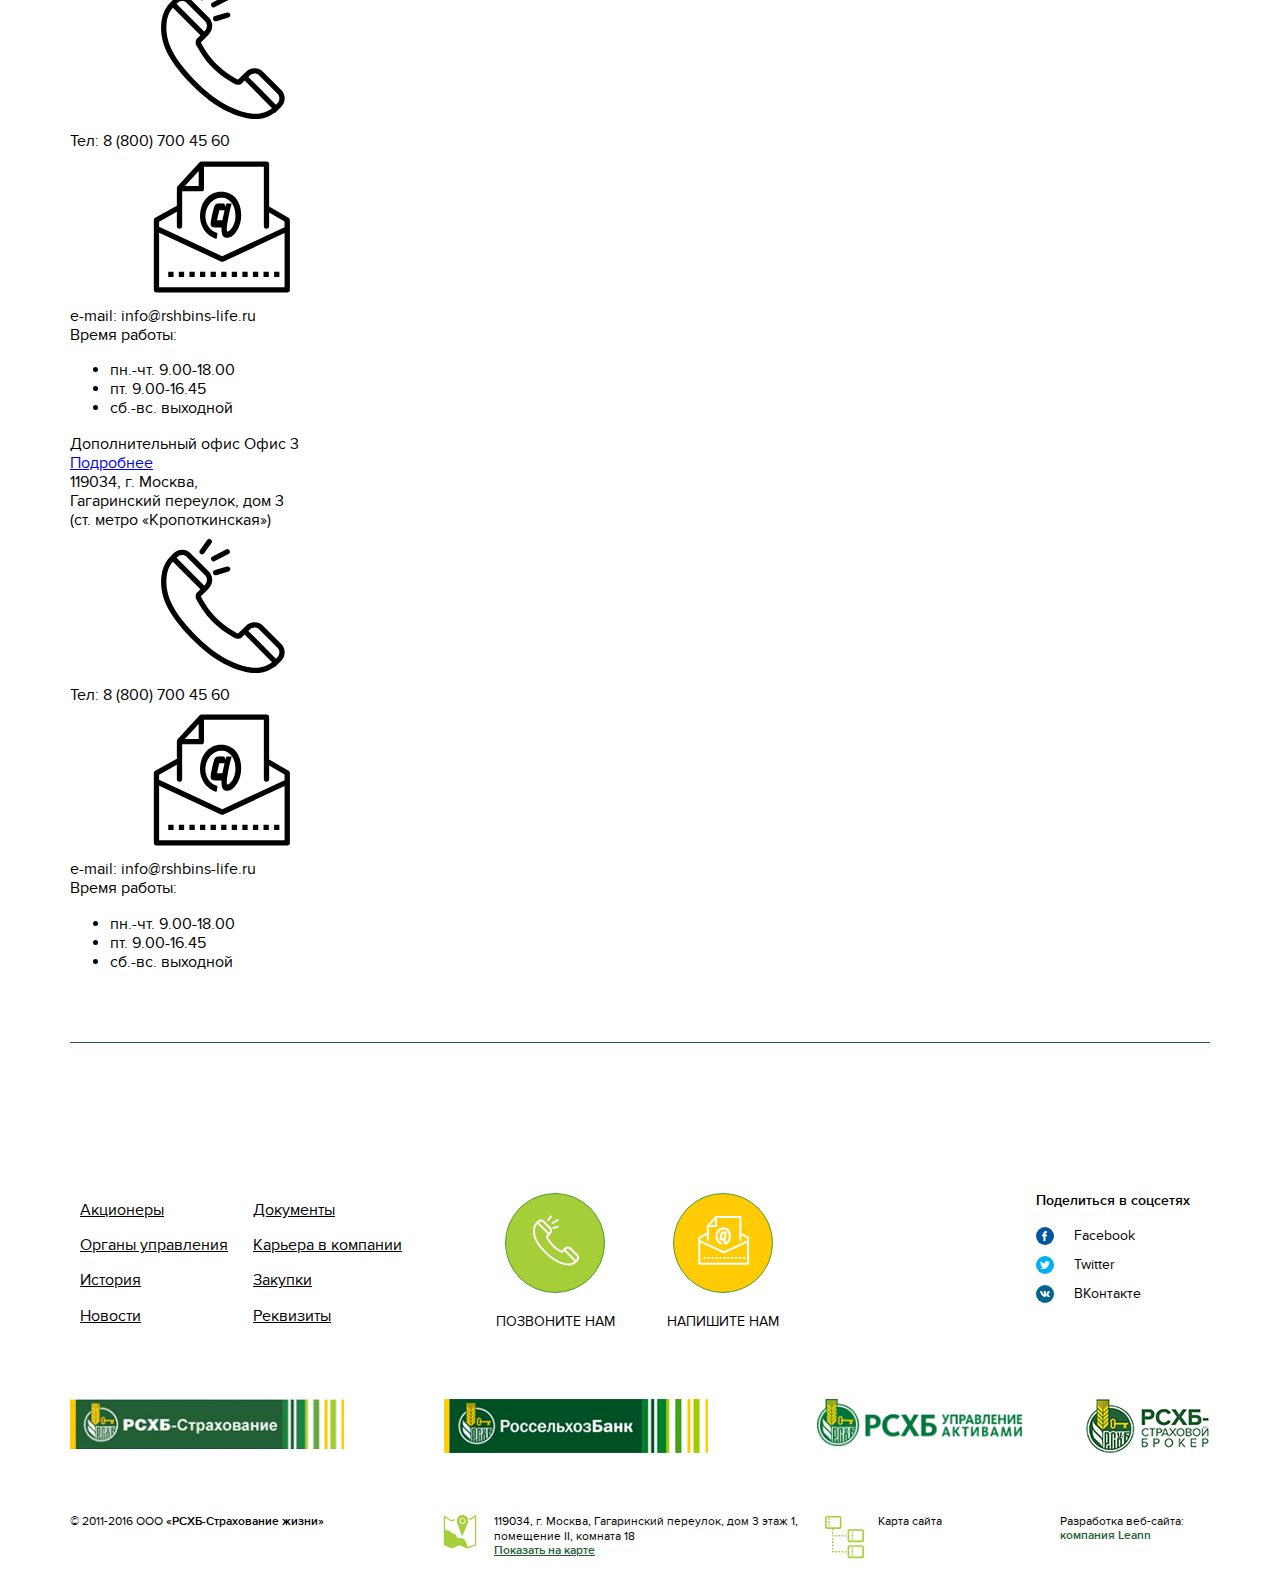
<file: html/offices.html>
<!DOCTYPE html>
<html lang="ru">
  <head>
    <meta charset="utf-8">
    <meta name="viewport" content="width=device-width, initial-scale=1, maximum-scale=1, minimal-ui">
    <meta http-equiv="X-UA-Compatible" content="IE=edge">
    <meta name="application-name" content="">
    <meta name="msapplication-tooltip" content="">
    <title></title>
    <meta name="description" content="">
    <meta name="keywords" content="">
    <link rel="shortcut icon" href="assets/images/favicon.ico" type="image/x-icon">
    <link rel="stylesheet" href="assets/css/main.css">
  </head>
  <body>
    <div id="app" class="app">
      <div class="app__wrap">
        <div class="app__content">
          <!-- start header-->
          <header class="header">
            <div class="wrapper">
              <div class="header__content"><a href="#" class="header-brand">
                  <div class="header-brand__img"><img src="assets/images/brand.jpg" alt="Россельхозбанк"></div>
                  <div class="header-brand__title">Группа &laquo;АО&nbsp;Россельхозбанк&raquo;</div></a>
                <div class="header__controls">
                  <div class="phone">
                    <div class="phone__name">Бесплатный звонок по&nbsp;России</div><a href="callto:88007004560" class="phone__number"><span class="phone__number-icon"><img src="assets/images/icon-phone.svg"></span><span class="phone__number-text">8 800 700 45 60</span></a>
                  </div><a href="#" data-toggle-class="app-navbar-off" data-toggle-target="#app" data-toggle-click-outside="#navbar-collapse" class="navbar-toggler"><span class="navbar-toggler__icon"></span></a>
                </div>
              </div>
              <nav id="navbar-collapse" class="navbar"><a href="#" data-toggle-class="app-navbar-off" data-toggle-target="#app" data-toggle-click-outside="#navbar-collapse" class="navbar__close"><span class="navbar__close-icon"></span></a>
                <div class="navbar__nav">
                  <div class="navbar__item"><a href="#" class="navbar__link">Инвестиционное страхование жизни</a></div>
                  <div class="navbar__item"><a href="#" class="navbar__link">Накопить в&nbsp;рублях</a></div>
                  <div class="navbar__item"><a href="#" class="navbar__link">Накопить в&nbsp;иностранной валюте</a></div>
                  <div class="navbar__item"><a href="#" class="navbar__link">О&nbsp;компании</a></div>
                </div>
              </nav>
            </div>
          </header>
          <div id="floating-nav" class="floating-nav">
            <div href="#" data-toggle-class="app-sidebar-off" data-toggle-target="#app" data-toggle-click-outside="#floating-nav" class="floating-nav__toggler">
              <svg class="floating-nav__toggler-icon">
                <use xlink:href="assets/images/sprites.svg#icon_arrow-navbar"></use>
              </svg>
            </div>
            <ul class="floating-nav__list">
              <li class="floating-nav__list-item"><a href="#" class="floating-nav-item">
                  <div class="floating-nav-item__wrap-icon">
                    <div class="floating-nav-item__icon">
                      <svg class="floating-nav-item__img">
                        <use xlink:href="assets/images/sprites.svg#icon_user"></use>
                      </svg>
                    </div>
                  </div>
                  <div class="floating-nav-item__text">Личный кабинет</div></a></li>
              <li class="floating-nav__list-item"><a href="#" class="floating-nav-item">
                  <div class="floating-nav-item__wrap-icon">
                    <div class="floating-nav-item__icon">
                      <svg class="floating-nav-item__img">
                        <use xlink:href="assets/images/sprites.svg#icon_offices"></use>
                      </svg>
                    </div>
                  </div>
                  <div class="floating-nav-item__text">Найти офис</div></a></li>
              <li class="floating-nav__list-item"><a href="#" class="floating-nav-item">
                  <div class="floating-nav-item__wrap-icon">
                    <div class="floating-nav-item__icon">
                      <svg class="floating-nav-item__img">
                        <use xlink:href="assets/images/sprites.svg#icon_sitemap"></use>
                      </svg>
                    </div>
                  </div>
                  <div class="floating-nav-item__text">Карта сайта</div></a></li>
              <li class="floating-nav__list-item"><a href="#" class="floating-nav-item">
                  <div class="floating-nav-item__wrap-icon">
                    <div class="floating-nav-item__icon">
                      <svg class="floating-nav-item__img">
                        <use xlink:href="assets/images/sprites.svg#icon_partners"></use>
                      </svg>
                    </div>
                  </div>
                  <div class="floating-nav-item__text">Наши партнеры</div></a></li>
            </ul>
          </div>
          <!-- end header-->
          <div class="wrapper">
            <ol class="breadcrumb">
              <li class="breadcrumb__item"><a href="#">Главная</a></li>
              <li class="breadcrumb__item"><a href="#">О&nbsp;компании</a></li>
              <li class="breadcrumb__item active"><span>Наши офисы</span></li>
            </ol>
            <div class="section">
              <h1 class="section__title">Наши офисы</h1>
              <div class="b-content">
                <div class="b-office is-open">
                  <div class="b-office__header">
                    <div class="b-content__subtitle">Центральный офис (Москва)</div><a href="#" class="b-office-link js-office-link">Подробнее<span class="b-office-link__icon"></span></a>
                  </div>
                  <div class="b-office-full">
                    <div class="grid">
                      <div class="grid__col-7 grid__col-p-12 grid__col-push-5 grid__col-p-push-0">
                        <div class="b-office-full__picture">
                          <div data-itemid="1010" data-center="53.29679, 34.309428" class="b-office-full__map js-office-map"></div>
                        </div>
                      </div>
                      <div class="grid__col-5 grid__col-p-12 grid__col-pull-7 grid__col-p-pull-0">
                        <div class="b-office-full__content">
                          <div class="b-office__text">119034, г. Москва,<br />Гагаринский переулок, дом&nbsp;3<br />(ст. метро &laquo;Кропоткинская&raquo;)</div>
                          <div class="b-office__services">
                            <div class="b-office__services-item">
                              <div class="b-office__services-item-icon">
                                <svg class="b-office__services-item-icon-call">
                                  <use xlink:href="assets/images/sprites.svg#icon_phone"></use>
                                </svg>
                              </div>
                              <div class="b-office__services-item-name">Тел: 8 (800) 700 45 60</div>
                            </div>
                            <div class="b-office__services-item">
                              <div class="b-office__services-item-icon">
                                <svg class="b-office__services-item-icon-mail">
                                  <use xlink:href="assets/images/sprites.svg#icon_email"></use>
                                </svg>
                              </div>
                              <div class="b-office__services-item-name">e-mail: info@rshbins-life.ru</div>
                            </div>
                          </div>
                          <div class="b-office__contacts">
                            <div class="b-office__contacts-title">Время работы:</div>
                            <ul class="b-office__contacts-list">
                              <li class="b-office__contacts-list">пн.-чт.&nbsp;9.00-18.00</li>
                              <li class="b-office__contacts-list">пт.&nbsp;9.00-16.45</li>
                              <li class="b-office__contacts-list">сб.-вс. выходной</li>
                            </ul>
                          </div>
                        </div>
                      </div>
                    </div>
                  </div>
                </div>
                <div class="b-office">
                  <div class="b-office__header">
                    <div class="b-content__subtitle">Дополнительный офис Офис 1</div><a href="#" class="b-office-link js-office-link is-open">Подробнее<span class="b-office-link__icon"></span></a>
                  </div>
                  <div class="b-office-full">
                    <div class="grid">
                      <div class="grid__col-7 grid__col-p-12 grid__col-push-5 grid__col-p-push-0">
                        <div class="b-office-full__picture">
                          <div data-itemid="1010" data-center="53.29679, 34.309428" class="b-office-full__map js-office-map"></div>
                        </div>
                      </div>
                      <div class="grid__col-5 grid__col-p-12 grid__col-pull-7 grid__col-p-pull-0">
                        <div class="b-office-full__content">
                          <div class="b-office__text">119034, г. Москва,<br />Гагаринский переулок, дом&nbsp;3<br />(ст. метро &laquo;Кропоткинская&raquo;)</div>
                          <div class="b-office__services">
                            <div class="b-office__services-item">
                              <div class="b-office__services-item-icon">
                                <svg class="b-office__services-item-icon-call">
                                  <use xlink:href="assets/images/sprites.svg#icon_phone"></use>
                                </svg>
                              </div>
                              <div class="b-office__services-item-name">Тел: 8 (800) 700 45 60</div>
                            </div>
                            <div class="b-office__services-item">
                              <div class="b-office__services-item-icon">
                                <svg class="b-office__services-item-icon-mail">
                                  <use xlink:href="assets/images/sprites.svg#icon_email"></use>
                                </svg>
                              </div>
                              <div class="b-office__services-item-name">e-mail: info@rshbins-life.ru</div>
                            </div>
                          </div>
                          <div class="b-office__contacts">
                            <div class="b-office__contacts-title">Время работы:</div>
                            <ul class="b-office__contacts-list">
                              <li class="b-office__contacts-list">пн.-чт.&nbsp;9.00-18.00</li>
                              <li class="b-office__contacts-list">пт.&nbsp;9.00-16.45</li>
                              <li class="b-office__contacts-list">сб.-вс. выходной</li>
                            </ul>
                          </div>
                        </div>
                      </div>
                    </div>
                  </div>
                </div>
                <div class="b-office">
                  <div class="b-office__header">
                    <div class="b-content__subtitle">Дополнительный офис Офис 2</div><a href="#" class="b-office-link js-office-link is-open">Подробнее<span class="b-office-link__icon"></span></a>
                  </div>
                  <div class="b-office-full">
                    <div class="grid">
                      <div class="grid__col-7 grid__col-p-12 grid__col-push-5 grid__col-p-push-0">
                        <div class="b-office-full__picture">
                          <div data-itemid="1010" data-center="53.29679, 34.309428" class="b-office-full__map js-office-map"></div>
                        </div>
                      </div>
                      <div class="grid__col-5 grid__col-p-12 grid__col-pull-7 grid__col-p-pull-0">
                        <div class="b-office-full__content">
                          <div class="b-office__text">119034, г. Москва,<br />Гагаринский переулок, дом&nbsp;3<br />(ст. метро &laquo;Кропоткинская&raquo;)</div>
                          <div class="b-office__services">
                            <div class="b-office__services-item">
                              <div class="b-office__services-item-icon">
                                <svg class="b-office__services-item-icon-call">
                                  <use xlink:href="assets/images/sprites.svg#icon_phone"></use>
                                </svg>
                              </div>
                              <div class="b-office__services-item-name">Тел: 8 (800) 700 45 60</div>
                            </div>
                            <div class="b-office__services-item">
                              <div class="b-office__services-item-icon">
                                <svg class="b-office__services-item-icon-mail">
                                  <use xlink:href="assets/images/sprites.svg#icon_email"></use>
                                </svg>
                              </div>
                              <div class="b-office__services-item-name">e-mail: info@rshbins-life.ru</div>
                            </div>
                          </div>
                          <div class="b-office__contacts">
                            <div class="b-office__contacts-title">Время работы:</div>
                            <ul class="b-office__contacts-list">
                              <li class="b-office__contacts-list">пн.-чт.&nbsp;9.00-18.00</li>
                              <li class="b-office__contacts-list">пт.&nbsp;9.00-16.45</li>
                              <li class="b-office__contacts-list">сб.-вс. выходной</li>
                            </ul>
                          </div>
                        </div>
                      </div>
                    </div>
                  </div>
                </div>
                <div class="b-office">
                  <div class="b-office__header">
                    <div class="b-content__subtitle">Дополнительный офис Офис 3</div><a href="#" class="b-office-link js-office-link is-open">Подробнее<span class="b-office-link__icon"></span></a>
                  </div>
                  <div class="b-office-full">
                    <div class="grid">
                      <div class="grid__col-7 grid__col-p-12 grid__col-push-5 grid__col-p-push-0">
                        <div class="b-office-full__picture">
                          <div data-itemid="1010" data-center="53.29679, 34.309428" class="b-office-full__map js-office-map"></div>
                        </div>
                      </div>
                      <div class="grid__col-5 grid__col-p-12 grid__col-pull-7 grid__col-p-pull-0">
                        <div class="b-office-full__content">
                          <div class="b-office__text">119034, г. Москва,<br />Гагаринский переулок, дом&nbsp;3<br />(ст. метро &laquo;Кропоткинская&raquo;)</div>
                          <div class="b-office__services">
                            <div class="b-office__services-item">
                              <div class="b-office__services-item-icon">
                                <svg class="b-office__services-item-icon-call">
                                  <use xlink:href="assets/images/sprites.svg#icon_phone"></use>
                                </svg>
                              </div>
                              <div class="b-office__services-item-name">Тел: 8 (800) 700 45 60</div>
                            </div>
                            <div class="b-office__services-item">
                              <div class="b-office__services-item-icon">
                                <svg class="b-office__services-item-icon-mail">
                                  <use xlink:href="assets/images/sprites.svg#icon_email"></use>
                                </svg>
                              </div>
                              <div class="b-office__services-item-name">e-mail: info@rshbins-life.ru</div>
                            </div>
                          </div>
                          <div class="b-office__contacts">
                            <div class="b-office__contacts-title">Время работы:</div>
                            <ul class="b-office__contacts-list">
                              <li class="b-office__contacts-list">пн.-чт.&nbsp;9.00-18.00</li>
                              <li class="b-office__contacts-list">пт.&nbsp;9.00-16.45</li>
                              <li class="b-office__contacts-list">сб.-вс. выходной</li>
                            </ul>
                          </div>
                        </div>
                      </div>
                    </div>
                  </div>
                </div>
                <div class="b-content__hr"></div>
              </div>
            </div>
          </div>
        </div>
        <div class="app__footer">
          <footer>
            <div class="wrapper">
              <div class="footer">
                <div class="footer__top">
                  <div class="footer-list-group">
                    <ul class="footer-list">
                      <li class="footer-list__item"><a href="#" class="footer-list__link">Акционеры</a></li>
                      <li class="footer-list__item"><a href="#" class="footer-list__link">Органы управления</a></li>
                      <li class="footer-list__item"><a href="#" class="footer-list__link">История</a></li>
                      <li class="footer-list__item"><a href="#" class="footer-list__link">Новости</a></li>
                    </ul>
                    <ul class="footer-list">
                      <li class="footer-list__item"><a href="#" class="footer-list__link">Документы</a></li>
                      <li class="footer-list__item"><a href="#" class="footer-list__link">Карьера в&nbsp;компании</a></li>
                      <li class="footer-list__item"><a href="#" class="footer-list__link">Закупки</a></li>
                      <li class="footer-list__item"><a href="#" class="footer-list__link">Реквизиты</a></li>
                    </ul>
                  </div>
                  <div class="services-list-group">
                    <div class="services-item"><a href="#" class="services-item__wrap-icon services-item__wrap-icon_call"><span class="services-item__icon">
                          <svg class="services-item__icon-call">
                            <use xlink:href="assets/images/sprites.svg#icon_phone"></use>
                          </svg></span></a>
                      <p class="services-item__name">Позвоните нам</p>
                    </div>
                    <div class="services-item"><a href="#" class="services-item__wrap-icon services-item__wrap-icon_mail"><span class="services-item__icon">
                          <svg class="services-item__icon-mail">
                            <use xlink:href="assets/images/sprites.svg#icon_email"></use>
                          </svg></span></a>
                      <p class="services-item__name">Напишите нам</p>
                    </div>
                  </div>
                  <div class="footer-social">
                    <div class="footer-social__title">Поделиться в&nbsp;соцсетях</div>
                    <div class="footer-social__wrap">
                      <div class="footer-social__wrap-item"><a href="#" class="footer-social__item footer-social__item_fb"><span class="footer-social__icon"></span><span class="footer-social__name">Facebook</span></a></div>
                      <div class="footer-social__wrap-item"><a href="#" class="footer-social__item footer-social__item_tw"><span class="footer-social__icon"></span><span class="footer-social__name">Twitter</span></a></div>
                      <div class="footer-social__wrap-item"><a href="#" class="footer-social__item footer-social__item_vk"><span class="footer-social__icon"></span><span class="footer-social__name">ВКонтакте</span></a></div>
                    </div>
                  </div>
                </div>
                <div class="brand-list">
                  <div class="brand-list__group brand-list__group_left">
                    <div class="brand-list__item"><img src="content/images/logo/img-1.png" alt="" class="brand-list__img"></div>
                    <div class="brand-list__item"><img src="content/images/logo/img-2.png" alt="" class="brand-list__img"></div>
                  </div>
                  <div class="brand-list__group brand-list__group_right">
                    <div class="brand-list__item"><img src="content/images/logo/img-4.png" alt="" class="brand-list__img"></div>
                    <div class="brand-list__item"><img src="content/images/logo/img-3.png" alt="" class="brand-list__img"></div>
                  </div>
                </div>
                <div class="footer__bottom">
                  <div class="footer-copyright">&copy;&nbsp;2011-2016  ООО&nbsp;<b>&laquo;РСХБ-Страхование жизни&raquo;</b></div>
                  <div class="footer-location">
                    <div class="footer-location__address">
                      <div class="footer-location__address-content">
                        <div class="footer-location__address-name">119034, г. Москва, Гагаринский переулок, дом 3&nbsp;этаж&nbsp;1, помещение&nbsp;II, комната&nbsp;18</div><a href="#" class="footer-location__address-link">Показать на&nbsp;карте</a>
                      </div>
                    </div>
                    <div class="footer-location__sitemap">
                      <div class="footer-location__sitemap-content">Карта сайта</div>
                    </div>
                  </div>
                  <div class="footer-develop">
                    <div class="footer-develop__text">Разработка веб-сайта:</div>
                    <div class="footer-develop__link"><a href="#">компания Leann</a></div>
                  </div>
                </div>
              </div>
            </div>
          </footer>
        </div>
      </div>
    </div>
    <script src="assets/js/vendor/jquery-3.2.1.min.js"></script>
    <script src="assets/js/vendor/bootstrap.min.js"></script>
    <script src="assets/js/vendor/jquery.nicescroll.min.js"></script>
    <script src="assets/js/vendor/slick.js"></script>
    <script src="assets/js/vendor/svg4everybody.js"></script>
    <script src="assets/js/main.js"></script>
  </body>
</html>
</file>
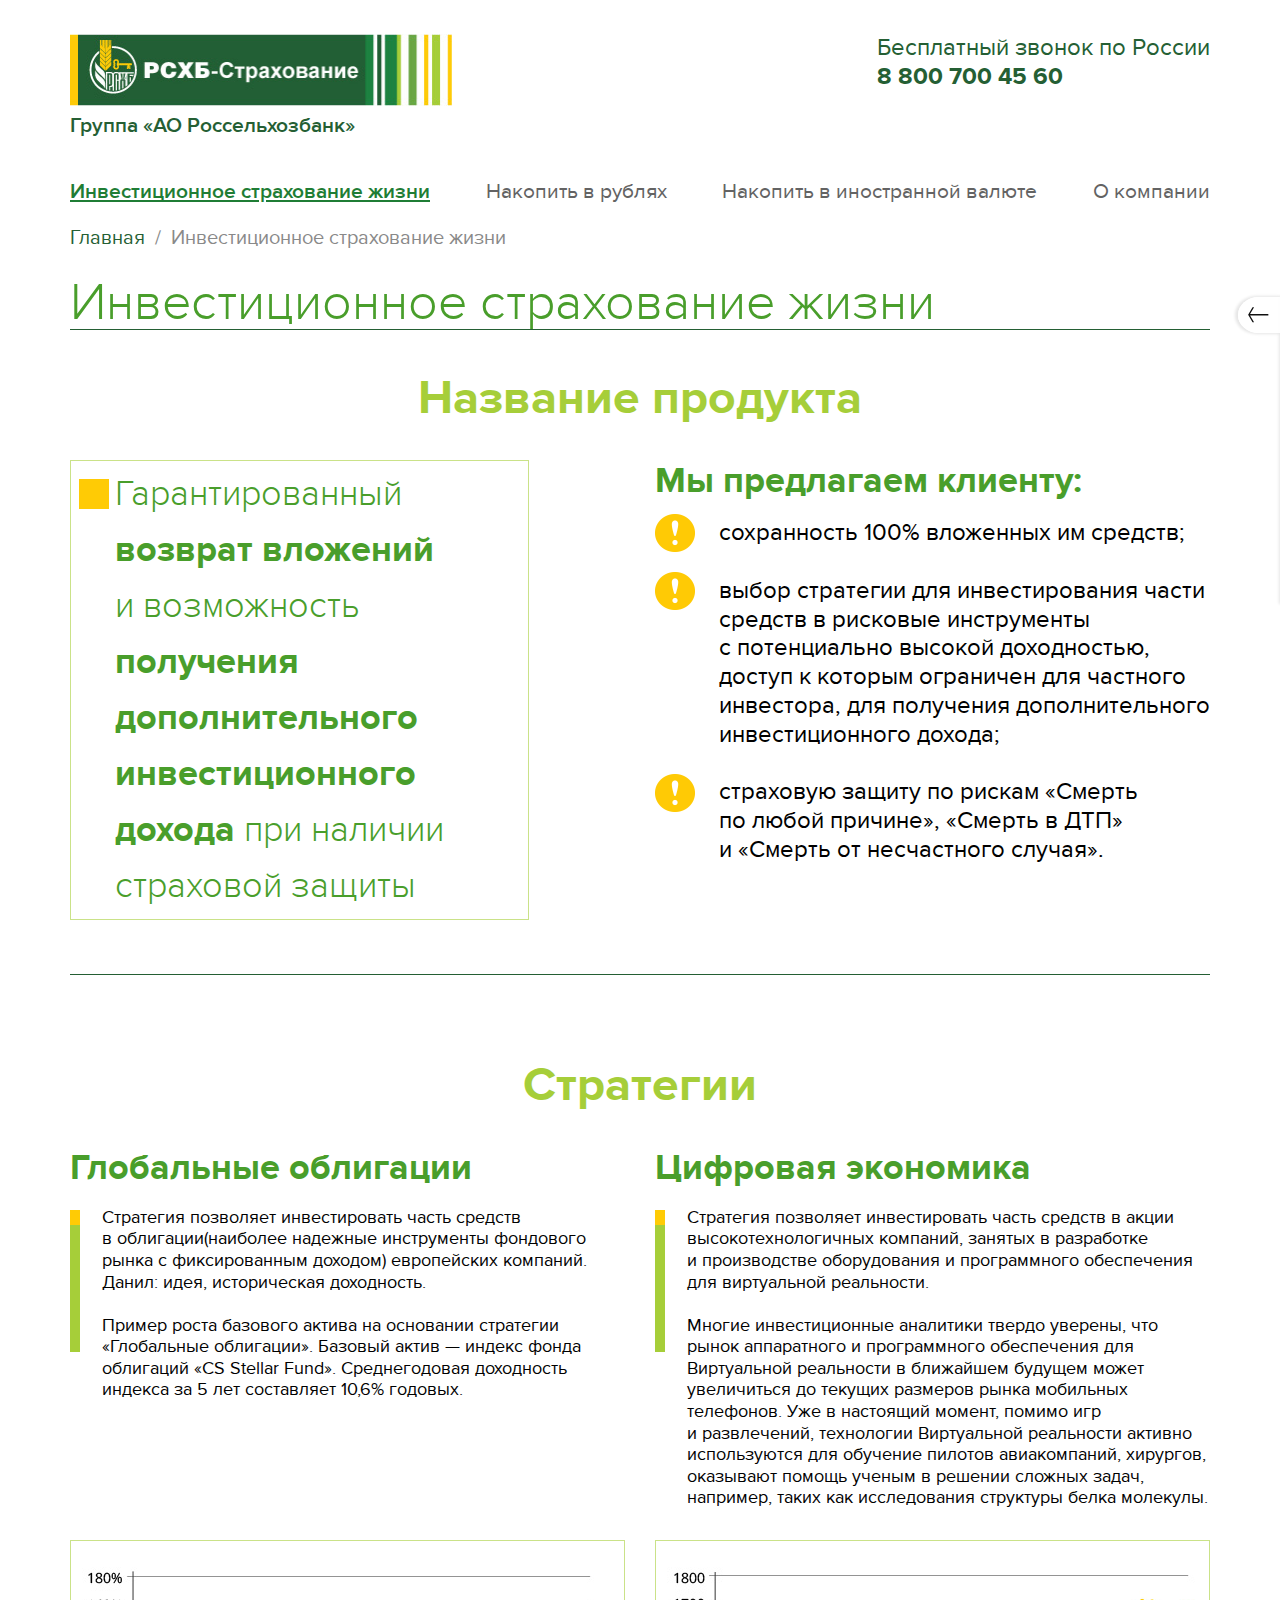
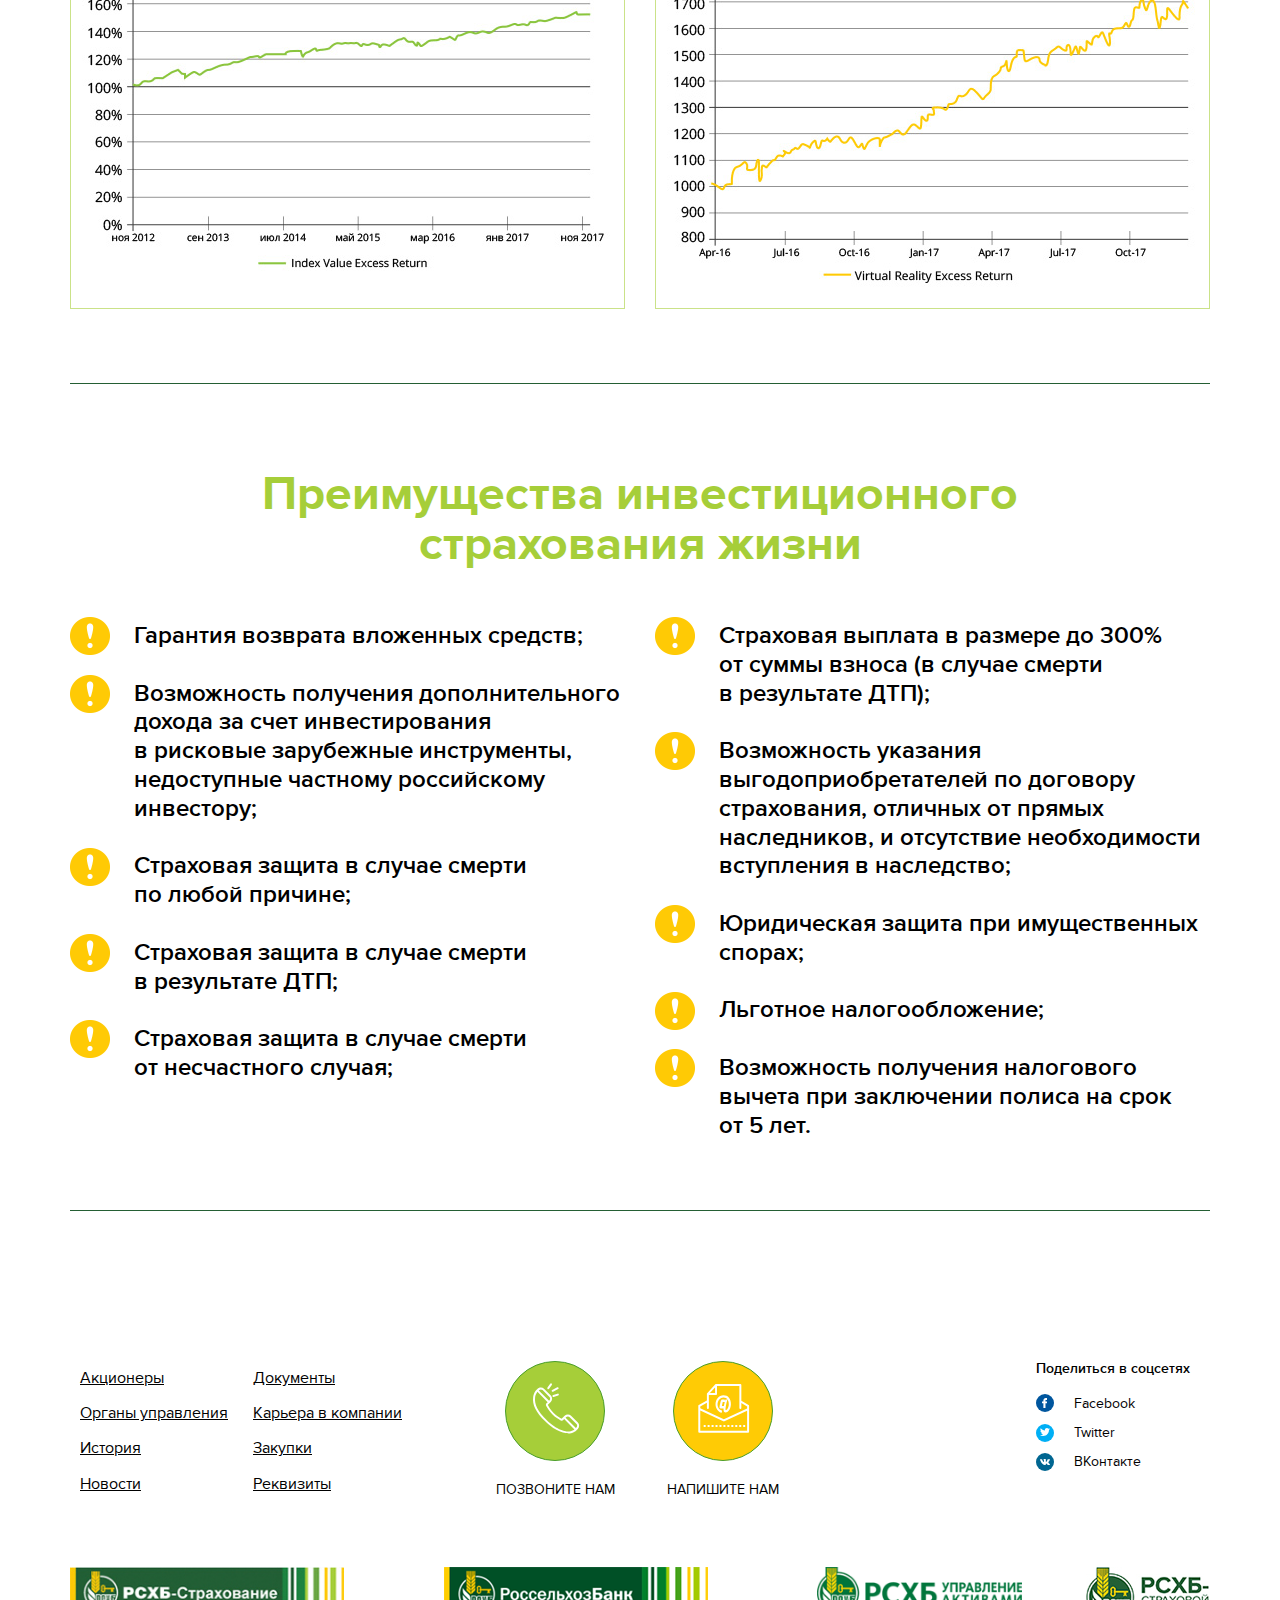
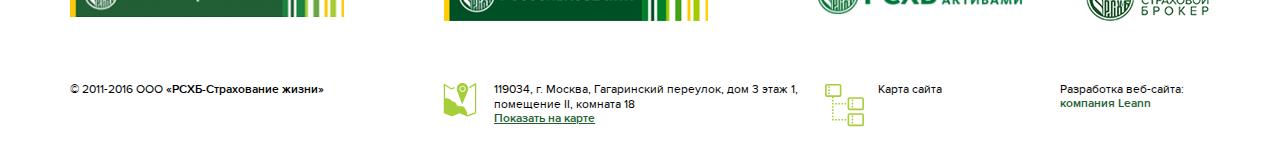
<file: html/page.html>
<!DOCTYPE html>
<html lang="ru">
  <head>
    <meta charset="utf-8">
    <meta name="viewport" content="width=device-width, initial-scale=1, maximum-scale=1, minimal-ui">
    <meta http-equiv="X-UA-Compatible" content="IE=edge">
    <meta name="application-name" content="">
    <meta name="msapplication-tooltip" content="">
    <title></title>
    <meta name="description" content="">
    <meta name="keywords" content="">
    <link rel="shortcut icon" href="assets/images/favicon.ico" type="image/x-icon">
    <link rel="stylesheet" href="assets/css/main.css">
  </head>
  <body>
    <div id="app" class="app">
      <div class="app__wrap">
        <div class="app__content">
          <!-- start header-->
          <header class="header">
            <div class="wrapper">
              <div class="header__content"><a href="#" class="header-brand">
                  <div class="header-brand__img"><img src="assets/images/brand.jpg" alt="Россельхозбанк"></div>
                  <div class="header-brand__title">Группа &laquo;АО&nbsp;Россельхозбанк&raquo;</div></a>
                <div class="header__controls">
                  <div class="phone">
                    <div class="phone__name">Бесплатный звонок по&nbsp;России</div><a href="callto:88007004560" class="phone__number"><span class="phone__number-icon"><img src="assets/images/icon-phone.svg"></span><span class="phone__number-text">8 800 700 45 60</span></a>
                  </div><a href="#" data-toggle-class="app-navbar-off" data-toggle-target="#app" data-toggle-click-outside="#navbar-collapse" class="navbar-toggler"><span class="navbar-toggler__icon"></span></a>
                </div>
              </div>
              <nav id="navbar-collapse" class="navbar"><a href="#" data-toggle-class="app-navbar-off" data-toggle-target="#app" data-toggle-click-outside="#navbar-collapse" class="navbar__close"><span class="navbar__close-icon"></span></a>
                <div class="navbar__nav">
                  <div class="navbar__item is-active"><a href="#" class="navbar__link">Инвестиционное страхование жизни</a></div>
                  <div class="navbar__item"><a href="#" class="navbar__link">Накопить в&nbsp;рублях</a></div>
                  <div class="navbar__item"><a href="#" class="navbar__link">Накопить в&nbsp;иностранной валюте</a></div>
                  <div class="navbar__item"><a href="#" class="navbar__link">О&nbsp;компании</a></div>
                </div>
              </nav>
            </div>
          </header>
          <div id="floating-nav" class="floating-nav">
            <div href="#" data-toggle-class="app-sidebar-off" data-toggle-target="#app" data-toggle-click-outside="#floating-nav" class="floating-nav__toggler">
              <svg class="floating-nav__toggler-icon">
                <use xlink:href="assets/images/sprites.svg#icon_arrow-navbar"></use>
              </svg>
            </div>
            <ul class="floating-nav__list">
              <li class="floating-nav__list-item"><a href="#" class="floating-nav-item">
                  <div class="floating-nav-item__wrap-icon">
                    <div class="floating-nav-item__icon">
                      <svg class="floating-nav-item__img">
                        <use xlink:href="assets/images/sprites.svg#icon_user"></use>
                      </svg>
                    </div>
                  </div>
                  <div class="floating-nav-item__text">Личный кабинет</div></a></li>
              <li class="floating-nav__list-item"><a href="#" class="floating-nav-item">
                  <div class="floating-nav-item__wrap-icon">
                    <div class="floating-nav-item__icon">
                      <svg class="floating-nav-item__img">
                        <use xlink:href="assets/images/sprites.svg#icon_offices"></use>
                      </svg>
                    </div>
                  </div>
                  <div class="floating-nav-item__text">Найти офис</div></a></li>
              <li class="floating-nav__list-item"><a href="#" class="floating-nav-item">
                  <div class="floating-nav-item__wrap-icon">
                    <div class="floating-nav-item__icon">
                      <svg class="floating-nav-item__img">
                        <use xlink:href="assets/images/sprites.svg#icon_sitemap"></use>
                      </svg>
                    </div>
                  </div>
                  <div class="floating-nav-item__text">Карта сайта</div></a></li>
              <li class="floating-nav__list-item"><a href="#" class="floating-nav-item">
                  <div class="floating-nav-item__wrap-icon">
                    <div class="floating-nav-item__icon">
                      <svg class="floating-nav-item__img">
                        <use xlink:href="assets/images/sprites.svg#icon_partners"></use>
                      </svg>
                    </div>
                  </div>
                  <div class="floating-nav-item__text">Наши партнеры</div></a></li>
            </ul>
          </div>
          <!-- end header-->
          <div class="wrapper">
            <ol class="breadcrumb">
              <li class="breadcrumb__item"><a href="#">Главная</a></li>
              <li class="breadcrumb__item active"><span>Инвестиционное страхование жизни</span></li>
            </ol>
            <div class="section">
              <h1 class="section__title">Инвестиционное страхование жизни</h1>
              <div class="b-content">
                <h2 class="b-content__title">Название продукта</h2>
                <div class="grid">
                  <div class="grid__col-6 grid__col-t-12">
                    <div class="b-quote">Гарантированный <b>возврат вложений</b> и&nbsp;возможность <b>получения дополнительного инвестиционного дохода</b> при наличии страховой защиты</div>
                  </div>
                  <div class="grid__col-6 grid__col-t-12">
                    <div class="b-list-title">Мы предлагаем клиенту:</div>
                    <ul class="b-list b-list_styled">
                      <li class="b-list__item">сохранность 100% вложенных им&nbsp;средств;</li>
                      <li class="b-list__item">выбор стратегии для инвестирования части средств в&nbsp;рисковые инструменты с&nbsp;потенциально высокой доходностью, доступ к&nbsp;которым ограничен для частного инвестора, для получения дополнительного инвестиционного дохода;</li>
                      <li class="b-list__item">страховую защиту по&nbsp;рискам &laquo;Смерть по&nbsp;любой причине&raquo;, &laquo;Смерть в&nbsp;ДТП&raquo; и&nbsp;&laquo;Смерть от&nbsp;несчастного случая&raquo;.</li>
                    </ul>
                  </div>
                </div>
                <div class="b-content__hr"></div>
              </div>
              <div class="b-content">
                <h2 class="b-content__title">Стратегии</h2>
                <div class="grid b-scheme">
                  <div class="grid__col-6 grid__col-p-12 b-scheme__col">
                    <div class="b-scheme__wrap">
                      <div class="b-scheme__header">
                        <div class="b-list-title">Глобальные облигации</div>
                        <ul class="b-list b-list_progress">
                          <li class="b-list__item">Стратегия позволяет инвестировать часть средств в&nbsp;облигации(наиболее надежные инструменты фондового рынка с&nbsp;фиксированным доходом) европейских компаний. Данил: идея, историческая доходность.</li>
                          <li class="b-list__item">Пример роста базового актива на&nbsp;основании стратегии &laquo;Глобальные облигации&raquo;. Базовый актив&nbsp;&mdash; индекс фонда облигаций &laquo;CS&nbsp;Stellar Fund&raquo;. Среднегодовая доходность индекса за&nbsp;5&nbsp;лет составляет 10,6% годовых.</li>
                        </ul>
                      </div>
                      <div class="b-scheme__content"><img src="content/images/scheme-1.jpg" alt="Index Value Express Return" class="b-scheme__img"></div>
                    </div>
                  </div>
                  <div class="grid__col-6 grid__col-p-12 b-scheme__col">
                    <div class="b-scheme__wrap">
                      <div class="b-scheme__header">
                        <div class="b-list-title">Цифровая экономика</div>
                        <ul class="b-list b-list_progress">
                          <li class="b-list__item">Стратегия позволяет инвестировать часть средств в&nbsp;акции высокотехнологичных компаний, занятых в&nbsp;разработке и&nbsp;производстве оборудования и&nbsp;программного обеспечения для виртуальной реальности.</li>
                          <li class="b-list__item">Многие инвестиционные аналитики твердо уверены, что рынок аппаратного и&nbsp;программного обеспечения для Виртуальной реальности в&nbsp;ближайшем будущем может увеличиться до&nbsp;текущих размеров рынка мобильных телефонов. Уже в&nbsp;настоящий момент, помимо игр и&nbsp;развлечений, технологии Виртуальной реальности активно используются для обучение пилотов авиакомпаний, хирургов, оказывают помощь ученым в&nbsp;решении сложных задач, например, таких как исследования структуры белка молекулы.</li>
                        </ul>
                      </div>
                      <div class="b-scheme__content"><img src="content/images/scheme-2.jpg" alt="Virtual Reality Express Return" class="b-scheme__img"></div>
                    </div>
                  </div>
                </div>
                <div class="b-content__hr"></div>
              </div>
              <div class="b-content">
                <h2 class="b-content__title">Преимущества инвестиционного страхования жизни</h2>
                <div class="grid">
                  <div class="grid__col-6 grid__col-t-12">
                    <ul class="b-list b-list_styled b-list_bold">
                      <li class="b-list__item">Гарантия возврата вложенных средств;</li>
                      <li class="b-list__item">Возможность получения дополнительного дохода за&nbsp;счет инвестирования в&nbsp;рисковые зарубежные инструменты, недоступные частному российскому инвестору;</li>
                      <li class="b-list__item">Страховая защита в&nbsp;случае смерти по&nbsp;любой причине;</li>
                      <li class="b-list__item">Страховая защита в&nbsp;случае смерти в&nbsp;результате ДТП;</li>
                      <li class="b-list__item">Страховая защита в&nbsp;случае смерти от&nbsp;несчастного случая;</li>
                    </ul>
                  </div>
                  <div class="grid__col-6 grid__col-t-12">
                    <ul class="b-list b-list_styled b-list_bold">
                      <li class="b-list__item">Страховая выплата в&nbsp;размере до&nbsp;300% от&nbsp;суммы взноса (в&nbsp;случае смерти в&nbsp;результате ДТП);</li>
                      <li class="b-list__item">Возможность указания выгодоприобретателей по&nbsp;договору страхования, отличных от&nbsp;прямых наследников, и&nbsp;отсутствие необходимости вступления в&nbsp;наследство;</li>
                      <li class="b-list__item">Юридическая защита при имущественных спорах;</li>
                      <li class="b-list__item">Льготное налогообложение;</li>
                      <li class="b-list__item">Возможность получения налогового вычета при заключении полиса на&nbsp;срок от&nbsp;5&nbsp;лет.</li>
                    </ul>
                  </div>
                </div>
                <div class="b-content__hr"></div>
              </div>
            </div>
          </div>
        </div>
        <div class="app__footer">
          <footer>
            <div class="wrapper">
              <div class="footer">
                <div class="footer__top">
                  <div class="footer-list-group">
                    <ul class="footer-list">
                      <li class="footer-list__item"><a href="#" class="footer-list__link">Акционеры</a></li>
                      <li class="footer-list__item"><a href="#" class="footer-list__link">Органы управления</a></li>
                      <li class="footer-list__item"><a href="#" class="footer-list__link">История</a></li>
                      <li class="footer-list__item"><a href="#" class="footer-list__link">Новости</a></li>
                    </ul>
                    <ul class="footer-list">
                      <li class="footer-list__item"><a href="#" class="footer-list__link">Документы</a></li>
                      <li class="footer-list__item"><a href="#" class="footer-list__link">Карьера в&nbsp;компании</a></li>
                      <li class="footer-list__item"><a href="#" class="footer-list__link">Закупки</a></li>
                      <li class="footer-list__item"><a href="#" class="footer-list__link">Реквизиты</a></li>
                    </ul>
                  </div>
                  <div class="services-list-group">
                    <div class="services-item"><a href="#" class="services-item__wrap-icon services-item__wrap-icon_call"><span class="services-item__icon">
                          <svg class="services-item__icon-call">
                            <use xlink:href="assets/images/sprites.svg#icon_phone"></use>
                          </svg></span></a>
                      <p class="services-item__name">Позвоните нам</p>
                    </div>
                    <div class="services-item"><a href="#" class="services-item__wrap-icon services-item__wrap-icon_mail"><span class="services-item__icon">
                          <svg class="services-item__icon-mail">
                            <use xlink:href="assets/images/sprites.svg#icon_email"></use>
                          </svg></span></a>
                      <p class="services-item__name">Напишите нам</p>
                    </div>
                  </div>
                  <div class="footer-social">
                    <div class="footer-social__title">Поделиться в&nbsp;соцсетях</div>
                    <div class="footer-social__wrap">
                      <div class="footer-social__wrap-item"><a href="#" class="footer-social__item footer-social__item_fb"><span class="footer-social__icon"></span><span class="footer-social__name">Facebook</span></a></div>
                      <div class="footer-social__wrap-item"><a href="#" class="footer-social__item footer-social__item_tw"><span class="footer-social__icon"></span><span class="footer-social__name">Twitter</span></a></div>
                      <div class="footer-social__wrap-item"><a href="#" class="footer-social__item footer-social__item_vk"><span class="footer-social__icon"></span><span class="footer-social__name">ВКонтакте</span></a></div>
                    </div>
                  </div>
                </div>
                <div class="brand-list">
                  <div class="brand-list__group brand-list__group_left">
                    <div class="brand-list__item"><img src="content/images/logo/img-1.png" alt="" class="brand-list__img"></div>
                    <div class="brand-list__item"><img src="content/images/logo/img-2.png" alt="" class="brand-list__img"></div>
                  </div>
                  <div class="brand-list__group brand-list__group_right">
                    <div class="brand-list__item"><img src="content/images/logo/img-4.png" alt="" class="brand-list__img"></div>
                    <div class="brand-list__item"><img src="content/images/logo/img-3.png" alt="" class="brand-list__img"></div>
                  </div>
                </div>
                <div class="footer__bottom">
                  <div class="footer-copyright">&copy;&nbsp;2011-2016  ООО&nbsp;<b>&laquo;РСХБ-Страхование жизни&raquo;</b></div>
                  <div class="footer-location">
                    <div class="footer-location__address">
                      <div class="footer-location__address-content">
                        <div class="footer-location__address-name">119034, г. Москва, Гагаринский переулок, дом 3&nbsp;этаж&nbsp;1, помещение&nbsp;II, комната&nbsp;18</div><a href="#" class="footer-location__address-link">Показать на&nbsp;карте</a>
                      </div>
                    </div>
                    <div class="footer-location__sitemap">
                      <div class="footer-location__sitemap-content">Карта сайта</div>
                    </div>
                  </div>
                  <div class="footer-develop">
                    <div class="footer-develop__text">Разработка веб-сайта:</div>
                    <div class="footer-develop__link"><a href="#">компания Leann</a></div>
                  </div>
                </div>
              </div>
            </div>
          </footer>
        </div>
      </div>
    </div>
    <script src="assets/js/vendor/jquery-3.2.1.min.js"></script>
    <script src="assets/js/vendor/bootstrap.min.js"></script>
    <script src="assets/js/vendor/jquery.nicescroll.min.js"></script>
    <script src="assets/js/vendor/slick.js"></script>
    <script src="assets/js/vendor/svg4everybody.js"></script>
    <script src="assets/js/main.js"></script>
  </body>
</html>
</file>
<file: html/assets/css/main.css>
@charset "UTF-8";

.sprite-icon_floating-arrow-left {
  display: inline-block;
  width: 23px;
  height: 16px;
  background: url("../images/sprites.png") -42px 0px/65px 38px no-repeat;
  vertical-align: middle;
}

.sprite-icon_floating-arrow-right {
  display: inline-block;
  width: 23px;
  height: 16px;
  background: url("../images/sprites.png") -42px -18px/65px 38px no-repeat;
  vertical-align: middle;
}

.sprite-icon_list {
  display: inline-block;
  width: 40px;
  height: 38px;
  background: url("../images/sprites.png") 0px 0px/65px 38px no-repeat;
  vertical-align: middle;
}/* Slider */.slick-slider {
  position: relative;
  display: block;
  box-sizing: border-box;

  -webkit-touch-callout: none;
  -webkit-user-select: none;
  -khtml-user-select: none;
  -moz-user-select: none;
  -ms-user-select: none;
  user-select: none;
  -ms-touch-action: pan-y;
  touch-action: pan-y;
  -webkit-tap-highlight-color: transparent;
}

.slick-list {
  position: relative;
  display: block;
  overflow: hidden;
  margin: 0;
  padding: 0;
}

.slick-list:focus {
  outline: none;
}

.slick-list.dragging {
  cursor: pointer;
  cursor: hand;
}

.slick-slider .slick-track,.slick-slider .slick-list {
  -webkit-transform: translate3d(0, 0, 0);
  -moz-transform: translate3d(0, 0, 0);
  -ms-transform: translate3d(0, 0, 0);
  -o-transform: translate3d(0, 0, 0);
  transform: translate3d(0, 0, 0);
}

.slick-track {
  position: relative;
  top: 0;
  left: 0;
  display: block;
  margin-right: auto;
  margin-left: auto;
}

.slick-track:before,.slick-track:after {
  display: table;
  content: "";
}

.slick-track:after {
  clear: both;
}

.slick-loading .slick-track {
  visibility: hidden;
}

.slick-slide {
  display: none;
  float: left;
  min-height: 1px;
  height: 100%;
}

[dir="rtl"] .slick-slide {
  float: right;
}

.slick-slide img {
  display: block;
}

.slick-slide.slick-loading img {
  display: none;
}

.slick-slide.dragging img {
  pointer-events: none;
}

.slick-initialized .slick-slide {
  display: block;
}

.slick-loading .slick-slide {
  visibility: hidden;
}

.slick-vertical .slick-slide {
  display: block;
  height: auto;
  border: 1px solid transparent;
}

.slick-arrow.slick-hidden {
  display: none;
}/* Slider */.slick-loading .slick-list {
  background: #fff url("../images/ajax-loader.gif") center center no-repeat;
}/* Icons *//* Arrows */.slick-prev,.slick-next {
  position: absolute;
  top: 50%;
  display: block;
  padding: 0;
  width: 20px;
  height: 20px;
  outline: none;
  border: none;
  background: transparent;
  color: transparent;
  font-size: 0px;
  line-height: 0px;
  cursor: pointer;
  transform: translate(0, -50%);
}

.slick-prev:hover,.slick-prev:focus,.slick-next:hover,.slick-next:focus {
  outline: none;
  background: transparent;
  color: transparent;
}

.slick-prev:hover:before,.slick-prev:focus:before,.slick-next:hover:before,.slick-next:focus:before {
  opacity: 1;
}

.slick-prev.slick-disabled:before,.slick-next.slick-disabled:before {
  opacity: 0.25;
}

.slick-prev:before,.slick-next:before {
  color: white;
  font-size: 20px;
  font-family: "slick";
  line-height: 1;
  opacity: 0.75;

  -webkit-font-smoothing: antialiased;
  -moz-osx-font-smoothing: grayscale;
}

.slick-prev {
  left: -25px;
}

[dir="rtl"] .slick-prev {
  right: -25px;
  left: auto;
}

.slick-prev:before {
  content: "←";
}

[dir="rtl"] .slick-prev:before {
  content: "→";
}

.slick-next {
  right: -25px;
}

[dir="rtl"] .slick-next {
  right: auto;
  left: -25px;
}

.slick-next:before {
  content: "→";
}

[dir="rtl"] .slick-next:before {
  content: "←";
}/* Dots */.slick-dotted.slick-slider {
  margin-bottom: 30px;
}

.slick-dots {
  position: absolute;
  bottom: -25px;
  display: block;
  margin: 0;
  padding: 0;
  width: 100%;
  list-style: none;
  text-align: center;
}

.slick-dots li {
  position: relative;
  display: inline-block;
  margin: 0 5px;
  padding: 0;
  width: 20px;
  height: 20px;
  cursor: pointer;
}

.slick-dots li button {
  display: block;
  padding: 5px;
  width: 20px;
  height: 20px;
  outline: none;
  border: 0;
  background: transparent;
  color: transparent;
  font-size: 0px;
  line-height: 0px;
  cursor: pointer;
}

.slick-dots li button:hover,.slick-dots li button:focus {
  outline: none;
}

.slick-dots li button:hover:before,.slick-dots li button:focus:before {
  opacity: 1;
}

.slick-dots li button:before {
  position: absolute;
  top: 0;
  left: 0;
  width: 20px;
  height: 20px;
  color: black;
  content: "•";
  text-align: center;
  font-size: 6px;
  font-family: "slick";
  line-height: 20px;
  opacity: 0.25;

  -webkit-font-smoothing: antialiased;
  -moz-osx-font-smoothing: grayscale;
}

.slick-dots li.slick-active button:before {
  color: black;
  opacity: 0.75;
}

*,*::before,*::after {
  box-sizing: inherit;
}

html {
  box-sizing: border-box;
  font-size: 16px;
}

html,body {
  width: 100%;
  height: 100%;
}

body {
  overflow-x: hidden;
  overflow-y: scroll;
  margin: 0;
  padding: 0;
  background: #fff;
  color: #000;
  font-size: 1rem;
  font-family: "Proximanova";
  line-height: 1.2;

  -webkit-font-smoothing: antialiased;
}

p {
  margin: 0 0 0.75rem;
}

h1,.h1 {
  margin: 0 0 2rem;
  font-weight: normal;
  font-size: 3.5rem;
}

h2,.h2 {
  margin: 0 0 1.4rem;
  font-weight: normal;
  font-size: 1.8rem;
}

h3,.h3 {
  margin: 0 0 1.375rem;
  font-weight: normal;
  font-size: 1.5rem;
}

h4,.h4 {
  margin: 0 0 1rem;
  font-weight: normal;
  font-size: 1.1rem;
}

.clearfix:before,.clearfix:after {
  display: table;
  content: " ";
}

.clearfix:after {
  clear: both;
}

button:focus,input:focus,textarea:focus,a:focus {
  outline: none;
}

input::-ms-clear {
  display: none;
}

::-moz-placeholder {
  color: #d2d2d2;
  opacity: 1;
}

:-moz-placeholder {
  color: #d2d2d2;
}

:-ms-input-placeholder {
  color: #d2d2d2;
}

::-webkit-input-placeholder {
  color: #d2d2d2;
}

.grid {
  margin-right: -15px;
  margin-left: -15px;
}

.grid:before,.grid:after {
  display: table;
  content: " ";
}

.grid:after {
  clear: both;
}

.grid__col-1,.grid__col-l-1,.grid__col-t-1,.grid__col-p-1,.grid__col-p-2,.grid__col-t-2,.grid__col-l-2 .grid__col-2,.grid__col-p-3,.grid__col-t-3,.grid__col-l-3 .grid__col-3,.grid__col-p-4,.grid__col-t-4,.grid__col-l-4 .grid__col-4,.grid__col-p-5,.grid__col-t-5,.grid__col-l-5 .grid__col-5,.grid__col-p-6,.grid__col-t-6,.grid__col-l-6 .grid__col-6,.grid__col-p-7,.grid__col-t-7,.grid__col-l-7 .grid__col-7,.grid__col-p-8,.grid__col-t-8,.grid__col-l-8 .grid__col-8,.grid__col-p-9,.grid__col-t-9,.grid__col-l-9 .grid__col-9,.grid__col-p-10,.grid__col-t-10,.grid__col-l-10 .grid__col-10,.grid__col-p-11,.grid__col-t-11,.grid__col-l-11 .grid__col-11,.grid__col-p-12,.grid__col-t-12,.grid__col-l-12 .grid__col-12 {
  position: relative;
  box-sizing: border-box;
  padding-right: 15px;
  padding-left: 15px;
  min-height: 1px;
}

.grid__col-1,.grid__col-2,.grid__col-3,.grid__col-4,.grid__col-5,.grid__col-6,.grid__col-7,.grid__col-8,.grid__col-9,.grid__col-10,.grid__col-11,.grid__col-12 {
  float: left;
}

.grid__col-1 {
  width: 8.33333%;
}

.grid__col-2 {
  width: 16.66667%;
}

.grid__col-3 {
  width: 25%;
}

.grid__col-4 {
  width: 33.33333%;
}

.grid__col-5 {
  width: 41.66667%;
}

.grid__col-6 {
  width: 50%;
}

.grid__col-7 {
  width: 58.33333%;
}

.grid__col-8 {
  width: 66.66667%;
}

.grid__col-9 {
  width: 75%;
}

.grid__col-10 {
  width: 83.33333%;
}

.grid__col-11 {
  width: 91.66667%;
}

.grid__col-12 {
  width: 100%;
}

.grid__col-pull-0 {
  right: auto;
}

.grid__col-pull-1 {
  right: 8.33333%;
}

.grid__col-pull-2 {
  right: 16.66667%;
}

.grid__col-pull-3 {
  right: 25%;
}

.grid__col-pull-4 {
  right: 33.33333%;
}

.grid__col-pull-5 {
  right: 41.66667%;
}

.grid__col-pull-6 {
  right: 50%;
}

.grid__col-pull-7 {
  right: 58.33333%;
}

.grid__col-pull-8 {
  right: 66.66667%;
}

.grid__col-pull-9 {
  right: 75%;
}

.grid__col-pull-10 {
  right: 83.33333%;
}

.grid__col-pull-11 {
  right: 91.66667%;
}

.grid__col-pull-12 {
  right: 100%;
}

.grid__col-push-0 {
  left: auto;
}

.grid__col-push-1 {
  left: 8.33333%;
}

.grid__col-push-2 {
  left: 16.66667%;
}

.grid__col-push-3 {
  left: 25%;
}

.grid__col-push-4 {
  left: 33.33333%;
}

.grid__col-push-5 {
  left: 41.66667%;
}

.grid__col-push-6 {
  left: 50%;
}

.grid__col-push-7 {
  left: 58.33333%;
}

.grid__col-push-8 {
  left: 66.66667%;
}

.grid__col-push-9 {
  left: 75%;
}

.grid__col-push-10 {
  left: 83.33333%;
}

.grid__col-push-11 {
  left: 91.66667%;
}

.grid__col-push-12 {
  left: 100%;
}

.grid__col-offset-0 {
  margin-left: 0%;
}

.grid__col-offset-1 {
  margin-left: 8.33333%;
}

.grid__col-offset-2 {
  margin-left: 16.66667%;
}

.grid__col-offset-3 {
  margin-left: 25%;
}

.grid__col-offset-4 {
  margin-left: 33.33333%;
}

.grid__col-offset-5 {
  margin-left: 41.66667%;
}

.grid__col-offset-6 {
  margin-left: 50%;
}

.grid__col-offset-7 {
  margin-left: 58.33333%;
}

.grid__col-offset-8 {
  margin-left: 66.66667%;
}

.grid__col-offset-9 {
  margin-left: 75%;
}

.grid__col-offset-10 {
  margin-left: 83.33333%;
}

.grid__col-offset-11 {
  margin-left: 91.66667%;
}

.grid__col-offset-12 {
  margin-left: 100%;
}

.app {
  position: relative;
  min-height: 100%;
  width: 100%;
  height: auto;
}

.app__wrap {
  display: table;
  width: 100%;
  height: 100%;
}

.app__content {
  display: table-row;
  height: 100%;
}

.app__footer {
  position: relative;
}

.wrapper {
  box-sizing: border-box;
  margin: 0 auto;
  padding-right: 15px;
  padding-left: 15px;
  min-width: 320px;
  max-width: 1170px;
}

.header {
  padding-top: 2.125rem;
  padding-bottom: 1.375rem;
}

.header__content {
  display: flex;
  padding-bottom: 2.5625rem;

  justify-content: space-between;
}

.header__backdrop {
  position: absolute;
  top: 0;
  right: 0;
  bottom: 0;
  left: 0;
  z-index: 600;
  display: none;
  padding-top: 400%;
  background-color: rgba(99, 99, 99, 0.9);
}

.header-brand {
  display: inline-block;
  text-decoration: none;
}

.header-brand__img {
  max-width: 23.875rem;
}

.header-brand__img img {
  max-width: 100%;
  height: auto;
  line-height: 0;
}

.header-brand__title {
  padding-top: 2px;
  color: #255f34;
  font-size: 1.3125rem;
  font-family: "Proximanova-SemiBold";
}

.phone {
  display: inline-block;
  color: #255f34;
  font-size: 1.5rem;
  transition: background-color 0.3s ease 0s;
}

.phone__number {
  color: inherit;
  text-decoration: none;
  font-family: "Proximanova-Bold";
}

.phone__number-icon {
  display: none;
}

.phone__number-icon img {
  max-width: 100%;
  height: auto;
  line-height: 0;
}

.navbar-toggler {
  display: none;
  box-sizing: border-box;
  width: 53px;
  height: 53px;
  border: 1px solid #255f34;
  border-radius: 50%;
  text-align: center;
  line-height: 48px;
  transition: background-color 0.3s ease 0s;

  -webkit-tap-highlight-color: transparent;
}

.navbar-toggler:hover,.navbar-toggler.is-active {
  background-color: #255f34;
}

.navbar-toggler__icon {
  position: relative;
  display: inline-block;
  width: 8px;
  height: 8px;
  border-radius: 3px;
  background-color: #ffcb05;
  vertical-align: middle;
}

.navbar-toggler__icon:before,.navbar-toggler__icon:after {
  position: absolute;
  left: 0;
  display: block;
  width: 8px;
  height: 8px;
  border-radius: 3px;
  background-color: #ffcb05;
  content: "";
}

.navbar-toggler__icon:before {
  top: -11px;
}

.navbar-toggler__icon:after {
  bottom: -11px;
}

.navbar__close {
  position: absolute;
  top: 0.9375rem;
  right: 0.9375rem;
  z-index: 1;
  display: none;
  padding: 0.25rem 0.25rem;
  line-height: 1;
}

.navbar__close-icon {
  display: inline-block;
  width: 20px;
  height: 20px;
  background: url([data-uri]) no-repeat 0 0;
  background-size: 100% 100%;
  vertical-align: middle;
}

.navbar__nav {
  display: flex;

  justify-content: space-between;
}

.navbar__item.is-active .navbar__link {
  color: #1f7d35;
  text-decoration: underline;
  font-family: "Proximanova-SemiBold";
}

.navbar__link {
  position: relative;
  display: inline-block;
  color: #636363;
  text-decoration: none;
  font-size: 1.3125rem;
  transition: all 0.3s ease 0s;
}

.navbar__link:hover {
  color: #1f7d35;
  text-decoration: underline;
}

.breadcrumb {
  margin: 0;
  padding: 0;
  list-style: none;
  font-size: 1.25rem;
}

.breadcrumb a {
  color: #255f34;
  text-decoration: none;
}

.breadcrumb > .active {
  color: #898989;
}

.breadcrumb > li {
  display: inline-block;
}

.breadcrumb > li + li:before {
  padding: 0 5px;
  color: #898989;
  content: "/\00a0";
}

.floating-nav {
  position: fixed;
  top: 50%;
  right: 0;
  z-index: 2;
  box-sizing: border-box;
  padding-top: 32px;
  padding-bottom: 36px;
  width: 140px;
  background-color: rgba(236, 236, 236, 0.5);
  transition: transform 300ms ease 0s;
  transform: translateY(-50%);
}

.app-sidebar-off .floating-nav {
  transform: translate(0, -50%);
}

.floating-nav__toggler {
  position: absolute;
  top: 0;
  left: -42px;
  display: none;
  width: 42px;
  height: 36px;
  border-top-left-radius: 50%;
  border-bottom-left-radius: 50%;
  background-color: rgba(236, 236, 236, 0.5);
  cursor: pointer;

  -webkit-tap-highlight-color: transparent;
}

.floating-nav__toggler:after {
  position: absolute;
  top: 0;
  right: -1px;
  bottom: 0;
  width: 1px;
  height: 100%;
  background-color: rgba(255, 255, 255, 0.4);
  content: "";
}

.floating-nav__toggler-icon {
  position: absolute;
  top: 50%;
  left: 9px;
  display: block;
  width: 24px;
  height: 24px;
  transform: translate(0, -50%) rotate(180deg);

  fill: #101010;
}

.app-sidebar-off .floating-nav__toggler-icon {
  transform: translateY(-50%);
}

.floating-nav__list {
  margin: 0;
  padding: 0;
  list-style: none;
}

.floating-nav__list-item {
  margin: 0 auto 14px;
  width: 60px;
}

.floating-nav__list-item:last-child {
  margin-bottom: 0;
}

.floating-nav-item {
  display: flex;
  flex-direction: column;
  color: #000;
  text-align: center;
  text-decoration: none;
  transition: all 0.3s ease 0s;

  align-items: center;
}

.floating-nav-item:hover {
  color: #1f7d35;
}

.floating-nav-item:hover .floating-nav-item__icon {
  border-color: #1f7d35;
}

.floating-nav-item:hover .floating-nav-item__img {
  fill: #1f7d35;
}

.floating-nav-item__icon {
  width: 56px;
  height: 56px;
  border: 1px solid #000;
  border-radius: 50%;
  text-align: center;
  line-height: 50px;
  transition: all 0.3s ease 0s;
}

.floating-nav-item__img {
  display: inline-block;
  width: 36px;
  height: 36px;
  vertical-align: middle;

  fill: #000;
}

.floating-nav-item__text {
  padding-top: 7px;
  padding-bottom: 7px;
  font-size: 12px;
  font-family: "Proximanova-SemiBold";
}

.promo-text {
  margin: 5.25rem auto 5rem;
  max-width: 940px;
  text-align: center;
}

.promo-text__title {
  margin-bottom: 11px;
  color: #499e2b;
  font-family: "Proximanova-Bold";
}

.promo-text__subtitle {
  font-family: "Proximanova-SemiBold";
  line-height: 1.5;
}

.promo-block-list {
  margin-right: -15px;
  margin-left: -15px;
}

.promo-block-list:before,.promo-block-list:after {
  display: table;
  content: " ";
}

.promo-block-list:after {
  clear: both;
}

.promo-block-list__item {
  float: left;
  box-sizing: border-box;
  padding-right: 15px;
  padding-left: 15px;
  width: 50%;
}

.promo-block {
  position: relative;
  display: block;
  padding: 88px 23px 22px;
  text-decoration: none;
}

.promo-block:hover:after {
  border-color: #479628;
  background-color: #c1dd74;
}

.promo-block:hover .promo-block__wrap-img:after {
  visibility: visible;
  opacity: 1;
}

.promo-block:after {
  position: absolute;
  right: 0;
  bottom: 0;
  left: 0;
  width: 100%;
  height: calc(100% - 88px);
  border: 1px solid #a6ce39;
  content: "";
  transition: all 0.3s ease 0s;
}

.promo-block__wrap-img {
  position: relative;
  z-index: 1;
  overflow: hidden;
  margin-top: -88px;
  margin-right: auto;
  margin-left: auto;
  width: 27.5rem;
  height: 27.5rem;
  border: 1px solid #a6ce39;
  border-radius: 50%;
  background-color: #a6ce39;
  text-align: center;
}

.promo-block__wrap-img:after {
  position: absolute;
  top: 50%;
  left: 50%;
  display: block;
  visibility: hidden;
  width: 7.5rem;
  height: 7.5rem;
  background: url([data-uri]) no-repeat 50% 50%;
  background-size: contain;
  content: "";
  opacity: 0;
  transition: opacity 0.3s ease 0s;
  transform: translate(-50%, -50%);
}

.promo-block__title {
  position: relative;
  z-index: 1;
  padding-top: 5rem;
  color: #fff;
  text-decoration: underline;
  text-transform: uppercase;
  font-size: 2.25rem;
}

.promo-block__img {
  position: absolute;
  top: 50%;
  left: 50%;
  max-width: 100%;
  height: auto;
  transform: translate(-50%, -50%);
}

.promo-block__link {
  position: relative;
  z-index: 1;
  padding-right: 45px;
  color: #245f34;
  font-size: 1.5rem;
  font-family: "Proximanova-Bold";
}

.promo-block__content {
  padding-top: 12px;
}

.promo-block__link-arrow {
  position: absolute;
  top: 50%;
  right: 0;
  margin-top: -22px;
  width: 44px;
  height: 44px;
  border-radius: 50%;
  background-color: #ffcb05;
  text-align: center;
  line-height: 40px;
}

.promo-block__link-arrow:before {
  display: inline-block;
  width: 28px;
  height: 28px;
  background: url([data-uri]) no-repeat 50% 50%;
  background-size: contain;
  content: "";
  vertical-align: middle;
}

.promo-carousel {
  margin-top: 0.75rem;
  width: 100%;
  height: 33rem;
}

.promo-carousel__state.slick-slider.slick-dotted {
  margin-bottom: 0;
}

.promo-carousel__state .slick-arrow {
  z-index: 1;
}

.promo-carousel__state .slick-prev,.promo-carousel__state .slick-next {
  width: 30px;
  height: 52px;
}

.promo-carousel__state .slick-prev:before,.promo-carousel__state .slick-next:before {
  display: inline-block;
  width: 30px;
  height: 52px;
  background-position: 0 0;
  background-size: cover;
  background-repeat: no-repeat;
  content: "";
}

.promo-carousel__state .slick-prev {
  left: 17px;
}

.promo-carousel__state .slick-prev:before {
  background-image: url([data-uri]);
}

.promo-carousel__state .slick-next {
  right: 17px;
}

.promo-carousel__state .slick-next:before {
  background-image: url([data-uri]);
}

.promo-carousel .slick-dots {
  bottom: 20px;
  left: 2.625rem;
  width: auto;
  text-align: left;
}

.promo-carousel .slick-dots li {
  margin-right: 3px;
  margin-left: 3px;
  width: 14px;
  height: 14px;
}

.promo-carousel .slick-dots li button {
  box-sizing: border-box;
  width: 14px;
  height: 14px;
}

.promo-carousel .slick-dots li button:before {
  box-sizing: border-box;
  width: 14px;
  height: 14px;
  border: 2px solid #fff;
  border-radius: 50%;
  background-color: #255f34;
  content: "";
  opacity: 1;
}

.promo-carousel .slick-dots li button:hover {
  opacity: 0.7;
}

.promo-carousel .slick-dots li.slick-active button:before {
  background-color: #ffcb05;
}

.promo-carousel .slick-dots li.slick-active button:hover {
  opacity: 1;
}

.promo-carousel__media {
  position: absolute;
  top: 0;
  right: 0;
  bottom: 0;
  left: 0;
  width: 100%;
  height: 100%;
  background: none no-repeat center center;
  background-size: cover;
}

.promo-carousel__item {
  position: relative;
  display: inline-block;
  height: 33rem;
  vertical-align: top;
}

.promo-carousel__content {
  position: absolute;
  right: 0;
  bottom: 3.4375rem;
  left: 0;
  z-index: 1;
  padding-right: 2.25rem;
  padding-left: 2.875rem;
}

.promo-carousel__content-inner {
  position: relative;
  padding-left: 1.875rem;
  max-width: 50%;
  color: #fff;
  font-size: 2.4375rem;
  font-family: "Proximanova-Bold";
}

.promo-carousel__content-inner:before {
  position: absolute;
  top: 0;
  bottom: 0;
  left: 0;
  width: 0.75rem;
  height: 100%;
  background-color: #ffcb05;
  content: "";
}

.promo-carousel__content-link {
  position: absolute;
  top: 50%;
  right: 35px;
  display: block;
  box-sizing: border-box;
  width: 8rem;
  height: 8rem;
  border: 3px solid #245f34;
  border-radius: 50%;
  background-color: #ffcb05;
  box-shadow: inset 0 0 2.6875rem rgba(0, 0, 0, 0.3);
  color: #000;
  text-align: center;
  text-decoration: none;
  font-size: 1.5rem;
  font-family: "Proximanova-Light";
  line-height: 7.375rem;
  transition: all 0.3s ease 0s;
  transform: translateY(-50%);
}

.promo-carousel__content-link span {
  display: inline-block;
  vertical-align: middle;
  line-height: 1.2;
}

.promo-carousel__content-link:hover,.promo-carousel__content-link:focus {
  color: #fff;
}

.section {
  padding-top: 1.625rem;
}

.section__title {
  position: relative;
  color: #499e2b;
  font-size: 3.25rem;
  font-family: "Proximanova-Light";
  line-height: 3.375rem;
}

.section__title:after {
  position: absolute;
  bottom: 0;
  left: 0;
  width: 100%;
  height: 0;
  border-top: 1px solid #245f34;
  content: "";
}

.b-quote {
  position: relative;
  box-sizing: border-box;
  padding: 0.3125rem 2.75rem;
  width: 82.67148%;
  border: 1px solid #cae288;
  color: #499e2b;
  font-size: 2.25rem;
  font-family: "Proximanova-Light";
  line-height: 3.5rem;
}

.b-quote:before {
  position: absolute;
  top: 1.125rem;
  left: 0.5rem;
  width: 1.875rem;
  height: 1.875rem;
  background-color: #ffcb05;
  content: "";
}

.b-quote b {
  font-family: "Proximanova-Bold";
}

.b-content {
  padding-top: 0.75rem;
}

.b-content__title {
  margin: 0 auto 2.25rem;
  max-width: 80%;
  color: #a6ce39;
  text-align: center;
  font-size: 3rem;
  font-family: "Proximanova-Bold";
  line-height: 3.125rem;
}

.b-content__hr {
  margin-top: 3.375rem;
  width: 100%;
  height: 0;
  border-top: 1px solid #245f34;
}

.b-content + .b-content {
  margin-top: 4.625rem;
}

.b-list-title {
  color: #499e2b;
  font-size: 2.25rem;
  font-family: "Proximanova-Bold";
}

.b-list {
  margin: 0;
  padding-left: 0;
  list-style: none;
}

.b-list > li {
  position: relative;
  margin: 0.65em 0;
  padding-left: 0;
}

.b-list_styled {
  font-size: 1.5rem;
}

.b-list_styled > li {
  padding-left: 4rem;
}

.b-list_styled > li:before {
  position: absolute;
  top: -0.2em;
  display: inline-block;
  margin-left: -4rem;
  width: 2.5rem;
  height: 2.375rem;
  background: url("../images/sprites.png") 0px 0px/4.0625rem 2.375rem no-repeat;
  content: "";
  vertical-align: middle;
}

.b-list_styled > li + li {
  margin-top: 1.2em;
}

.b-list_progress {
  position: relative;
  padding-left: 32px;
  font-size: 1.125rem;
}

.b-list_progress > li {
  margin-top: 0.9em;
  margin-bottom: 0.9em;
}

.b-list_progress > li + li {
  margin-top: 1.2em;
}

.b-list_progress:before {
  position: absolute;
  top: 0.2em;
  left: 0;
  width: 0.625rem;
  height: 8.875rem;
  background-color: #a6ce39;
  content: "";
}

.b-list_progress:after {
  position: absolute;
  top: 0.2em;
  left: 0;
  width: 0.625rem;
  height: 0.9375rem;
  background-color: #ffcb05;
  content: "";
}

.b-list_bold {
  font-family: "Proximanova-SemiBold";
}

.b-scheme {
  display: flex;

  justify-content: space-between;
}

.b-scheme__col {
  float: none;
}

.b-scheme__wrap {
  display: flex;
  flex-direction: column;
  height: 100%;

  justify-content: space-between;
}

.b-scheme__content {
  box-sizing: border-box;
  margin-top: 0.9375rem;
  margin-bottom: 1.25rem;
  padding: 10px;
  width: 100%;
  border: 1px solid #cae288;
  text-align: center;
}

.b-scheme__img {
  max-width: 100%;
  height: auto;
}

.footer {
  margin-top: 9.375rem;
  margin-bottom: 20px;
}

.footer__top {
  display: flex;

  justify-content: space-between;
}

.footer__bottom {
  display: flex;

  justify-content: space-between;
}

.footer-list-group {
  flex-basis: 24.375rem;
}

.footer-list-group:before,.footer-list-group:after {
  display: table;
  content: " ";
}

.footer-list-group:after {
  clear: both;
}

.footer-list {
  float: left;
  margin: 0;
  padding-left: 10px;
  list-style: none;
}

.footer-list__link {
  display: inline-block;
  padding-top: 0.5rem;
  padding-bottom: 0.5rem;
  color: #000;
  font-size: 1rem;
}

.footer-list__link:hover {
  text-decoration: none;
}

.services-list-group {
  display: flex;
  padding-left: 8px;
  width: 50%;
}

.services-item {
  width: 168px;
  text-align: center;
}

.services-item__wrap-icon {
  position: relative;
  display: inline-block;
  width: 6.25rem;
  height: 6.25rem;
  border: 1px solid #499e2b;
  border-radius: 50%;
  transition: background-color 0.3s ease 0s;
}

.services-item__wrap-icon_call {
  background-color: #a6ce39;
}

.services-item__wrap-icon_call:hover {
  background-color: rgba(166, 206, 57, 0.5);
}

.services-item__wrap-icon_mail {
  background-color: #ffcb05;
}

.services-item__wrap-icon_mail:hover {
  background-color: rgba(255, 203, 5, 0.5);
}

.services-item__icon {
  position: absolute;
  top: 50%;
  left: 50%;
  transform: translate(-50%, -50%);
}

.services-item__icon-call,.services-item__icon-mail {
  width: 3.5rem;
  height: 3.5rem;

  fill: #fff;
}

.services-item__wrap-icon:hover .services-item__icon-call,.services-item__wrap-icon:hover .services-item__icon-mail {
  fill: #4a9e2b;
}

.services-item__name {
  margin-top: 1rem;
  color: #000;
  text-transform: uppercase;
  font-size: 0.875rem;
}

.footer-list + .footer-list {
  margin-left: 15px;
}

.footer-social {
  min-width: 10.875rem;
}

.footer-social__title {
  color: #000;
  font-size: 0.875rem;
  font-family: "Proximanova-SemiBold";
}

.footer-social__wrap {
  padding-top: 11px;
}

.footer-social__wrap-item {
  padding-top: 5px;
  padding-bottom: 5px;
}

.footer-social__item {
  position: relative;
  display: inline-block;
  padding-left: 38px;
  color: #000;
  text-decoration: none;
}

.footer-social__item:hover .footer-social__name {
  text-decoration: underline;
}

.footer-social__item_fb .footer-social__icon {
  background-color: #00569e;
}

.footer-social__item_fb:hover .footer-social__icon {
  background-color: #0064b8;
}

.footer-social__item_tw .footer-social__icon {
  background-color: #00aff5;
}

.footer-social__item_tw:hover .footer-social__icon {
  background-color: #10bbff;
}

.footer-social__item_vk .footer-social__icon {
  background-color: #006691;
}

.footer-social__item_vk:hover .footer-social__icon {
  background-color: #0078ab;
}

.footer-social__item_fb .footer-social__icon:before {
  background-image: url([data-uri]);
}

.footer-social__item_tw .footer-social__icon:before {
  background-image: url([data-uri]);
}

.footer-social__item_vk .footer-social__icon:before {
  background-image: url([data-uri]);
}

.footer-social__icon {
  position: absolute;
  top: 50%;
  left: 0;
  width: 18px;
  height: 18px;
  border-radius: 50%;
  transition: background-color 0.3s ease 0s;
  transform: translateY(-50%);
}

.footer-social__icon:before {
  position: absolute;
  top: 50%;
  left: 50%;
  width: 10px;
  height: 10px;
  background: none no-repeat 50% 50%;
  content: "";
  transform: translate(-50%, -50%);
}

.footer-social__name {
  font-size: 14px;
}

.brand-list {
  margin-top: 3.5rem;
  margin-bottom: 3.5rem;
}

.brand-list:before,.brand-list:after {
  display: table;
  content: " ";
}

.brand-list:after {
  clear: both;
}

.brand-list__group_left {
  float: left;
  width: 57.19298%;
}

.brand-list__group_left .brand-list__item {
  float: left;
  max-width: 42%;
}

.brand-list__group_left .brand-list__item + .brand-list__item {
  margin-left: 15.33742%;
}

.brand-list__group_right {
  float: right;
  width: 42.80702%;
}

.brand-list__group_right .brand-list__item {
  float: right;
  max-width: 42%;
}

.brand-list__group_right .brand-list__item:first-child {
  margin-left: 13.17073%;
  max-width: 28%;
}

.brand-list__img {
  max-width: 100%;
  height: auto;
}

.footer-copyright {
  font-size: 12px;
}

.footer-copyright b {
  font-family: "Proximanova-SemiBold";
}

.footer-location {
  display: flex;
  width: 52.63158%;

  justify-content: center;
}

.footer-location__address {
  position: relative;
  margin-right: 10px;
  margin-left: 10px;
  padding-left: 52px;
  font-size: 12px;

  flex-basis: 60%;
}

.footer-location__address:before {
  position: absolute;
  top: 0;
  left: 0;
  width: 36px;
  height: 36px;
  background: url([data-uri]) no-repeat 0 0;
  background-size: contain;
  content: "";
}

.footer-location__address-link {
  color: #245f34;
  font-family: "Proximanova-SemiBold";
}

.footer-location__sitemap {
  position: relative;
  margin-right: 10px;
  margin-left: 10px;
  padding-left: 56px;
  font-size: 12px;
}

.footer-location__sitemap:before {
  position: absolute;
  top: 0;
  left: 0;
  width: 45px;
  height: 45px;
  background-image: url([data-uri]);
  background-size: contain;
  content: "";
}

.footer-develop {
  font-size: 12px;

  flex-basis: 150px;
}

.footer-develop__link {
  font-family: "Proximanova-SemiBold";
}

.footer-develop a {
  color: #245f34;
  text-decoration: none;
}

@font-face {font-weight:normal;font-style:normal;
  font-family:"Proximanova";src:url("../fonts/Proximanova.woff") format("woff"), url("../fonts/Proximanova.ttf") format("truetype"), url("../fonts/Proximanova.svg#Proximanova") format("svg");
}

@font-face {font-weight:normal;font-style:normal;
  font-family:"Proximanova-Bold";src:url("../fonts/Proximanova-Bold.woff") format("woff"), url("../fonts/Proximanova-Bold.ttf") format("truetype"), url("../fonts/Proximanova-Bold.svg#Proximanova-Bold") format("svg");
}

@font-face {font-weight:normal;font-style:normal;
  font-family:"Proximanova-SemiBold";src:url("../fonts/Proximanova-SemiBold.woff") format("woff"), url("../fonts/Proximanova-SemiBold.ttf") format("truetype"), url("../fonts/Proximanova-SemiBold.svg#Proximanova-SemiBold") format("svg");
}

@font-face {font-weight:normal;font-style:normal;
  font-family:"Proximanova-Light";src:url("../fonts/Proximanova-Light.woff") format("woff"), url("../fonts/Proximanova-Light.ttf") format("truetype"), url("../fonts/Proximanova-Light.svg#Proximanova-Light") format("svg");
}

@font-face {font-weight:normal;font-style:normal;
  font-family:"slick";src:url("../fonts/slick.eot");src:url("../fonts/slick.eot?#iefix") format("embedded-opentype"), url("../fonts/slick.woff") format("woff"), url("../fonts/slick.ttf") format("truetype"), url("../fonts/slick.svg#slick") format("svg");
}

@media (-webkit-min-device-pixel-ratio: 2), (min-resolution: 192dpi) {
  .sprite-icon_floating-arrow-left {
    background-image: url("../images/sprites_2x.png");
  }

  .sprite-icon_floating-arrow-right {
    background-image: url("../images/sprites_2x.png");
  }

  .sprite-icon_list {
    background-image: url("../images/sprites_2x.png");
  }

  .b-list_styled > li:before {
    background-image: url("../images/sprites_2x.png");
  }
}

@media screen and (max-width: 1440px) {
  .floating-nav {
    padding: 18px 0 22px 10px;
    width: 160px;
    background-color: rgba(255, 255, 255, 0.9);
    box-shadow: 0 0 3px 1px rgba(0, 0, 0, 0.1);
    transform: translate(100%, -50%);
  }

  .floating-nav__toggler {
    display: block;
    background-color: rgba(255, 255, 255, 0.9);
    box-shadow: -2px 0 3px 1px rgba(0, 0, 0, 0.1);
  }

  .floating-nav__list-item {
    width: 100%;
  }

  .floating-nav-item {
    flex-direction: row;
    text-align: left;
  }

  .floating-nav-item__wrap-icon {
    flex-basis: 70px;
  }

  .floating-nav-item__text {
    width: 70px;
  }
}

@media (max-width: 1279px) {
  html {
    font-size: 14px;
  }

  .grid__col-l-1,.grid__col-l-2,.grid__col-l-3,.grid__col-l-4,.grid__col-l-5,.grid__col-l-6,.grid__col-l-7,.grid__col-l-8,.grid__col-l-9,.grid__col-l-10,.grid__col-l-11,.grid__col-l-12 {
    float: left;
  }

  .grid__col-l-1 {
    width: 8.33333%;
  }

  .grid__col-l-2 {
    width: 16.66667%;
  }

  .grid__col-l-3 {
    width: 25%;
  }

  .grid__col-l-4 {
    width: 33.33333%;
  }

  .grid__col-l-5 {
    width: 41.66667%;
  }

  .grid__col-l-6 {
    width: 50%;
  }

  .grid__col-l-7 {
    width: 58.33333%;
  }

  .grid__col-l-8 {
    width: 66.66667%;
  }

  .grid__col-l-9 {
    width: 75%;
  }

  .grid__col-l-10 {
    width: 83.33333%;
  }

  .grid__col-l-11 {
    width: 91.66667%;
  }

  .grid__col-l-12 {
    width: 100%;
  }

  .grid__col-l-pull-0 {
    right: auto;
  }

  .grid__col-l-pull-1 {
    right: 8.33333%;
  }

  .grid__col-l-pull-2 {
    right: 16.66667%;
  }

  .grid__col-l-pull-3 {
    right: 25%;
  }

  .grid__col-l-pull-4 {
    right: 33.33333%;
  }

  .grid__col-l-pull-5 {
    right: 41.66667%;
  }

  .grid__col-l-pull-6 {
    right: 50%;
  }

  .grid__col-l-pull-7 {
    right: 58.33333%;
  }

  .grid__col-l-pull-8 {
    right: 66.66667%;
  }

  .grid__col-l-pull-9 {
    right: 75%;
  }

  .grid__col-l-pull-10 {
    right: 83.33333%;
  }

  .grid__col-l-pull-11 {
    right: 91.66667%;
  }

  .grid__col-l-pull-12 {
    right: 100%;
  }

  .grid__col-l-push-0 {
    left: auto;
  }

  .grid__col-l-push-1 {
    left: 8.33333%;
  }

  .grid__col-l-push-2 {
    left: 16.66667%;
  }

  .grid__col-l-push-3 {
    left: 25%;
  }

  .grid__col-l-push-4 {
    left: 33.33333%;
  }

  .grid__col-l-push-5 {
    left: 41.66667%;
  }

  .grid__col-l-push-6 {
    left: 50%;
  }

  .grid__col-l-push-7 {
    left: 58.33333%;
  }

  .grid__col-l-push-8 {
    left: 66.66667%;
  }

  .grid__col-l-push-9 {
    left: 75%;
  }

  .grid__col-l-push-10 {
    left: 83.33333%;
  }

  .grid__col-l-push-11 {
    left: 91.66667%;
  }

  .grid__col-l-push-12 {
    left: 100%;
  }

  .grid__col-l-offset-0 {
    margin-left: 0%;
  }

  .grid__col-l-offset-1 {
    margin-left: 8.33333%;
  }

  .grid__col-l-offset-2 {
    margin-left: 16.66667%;
  }

  .grid__col-l-offset-3 {
    margin-left: 25%;
  }

  .grid__col-l-offset-4 {
    margin-left: 33.33333%;
  }

  .grid__col-l-offset-5 {
    margin-left: 41.66667%;
  }

  .grid__col-l-offset-6 {
    margin-left: 50%;
  }

  .grid__col-l-offset-7 {
    margin-left: 58.33333%;
  }

  .grid__col-l-offset-8 {
    margin-left: 66.66667%;
  }

  .grid__col-l-offset-9 {
    margin-left: 75%;
  }

  .grid__col-l-offset-10 {
    margin-left: 83.33333%;
  }

  .grid__col-l-offset-11 {
    margin-left: 91.66667%;
  }

  .grid__col-l-offset-12 {
    margin-left: 100%;
  }

  .navbar__link {
    font-size: 1.1875rem;
  }
}

@media (max-width: 959px) {
  html {
    font-size: 12px;
  }

  .grid__col-t-1,.grid__col-t-2,.grid__col-t-3,.grid__col-t-4,.grid__col-t-5,.grid__col-t-6,.grid__col-t-7,.grid__col-t-8,.grid__col-t-9,.grid__col-t-10,.grid__col-t-11,.grid__col-t-12 {
    float: left;
  }

  .grid__col-t-1 {
    width: 8.33333%;
  }

  .grid__col-t-2 {
    width: 16.66667%;
  }

  .grid__col-t-3 {
    width: 25%;
  }

  .grid__col-t-4 {
    width: 33.33333%;
  }

  .grid__col-t-5 {
    width: 41.66667%;
  }

  .grid__col-t-6 {
    width: 50%;
  }

  .grid__col-t-7 {
    width: 58.33333%;
  }

  .grid__col-t-8 {
    width: 66.66667%;
  }

  .grid__col-t-9 {
    width: 75%;
  }

  .grid__col-t-10 {
    width: 83.33333%;
  }

  .grid__col-t-11 {
    width: 91.66667%;
  }

  .grid__col-t-12 {
    width: 100%;
  }

  .grid__col-t-pull-0 {
    right: auto;
  }

  .grid__col-t-pull-1 {
    right: 8.33333%;
  }

  .grid__col-t-pull-2 {
    right: 16.66667%;
  }

  .grid__col-t-pull-3 {
    right: 25%;
  }

  .grid__col-t-pull-4 {
    right: 33.33333%;
  }

  .grid__col-t-pull-5 {
    right: 41.66667%;
  }

  .grid__col-t-pull-6 {
    right: 50%;
  }

  .grid__col-t-pull-7 {
    right: 58.33333%;
  }

  .grid__col-t-pull-8 {
    right: 66.66667%;
  }

  .grid__col-t-pull-9 {
    right: 75%;
  }

  .grid__col-t-pull-10 {
    right: 83.33333%;
  }

  .grid__col-t-pull-11 {
    right: 91.66667%;
  }

  .grid__col-t-pull-12 {
    right: 100%;
  }

  .grid__col-t-push-0 {
    left: auto;
  }

  .grid__col-t-push-1 {
    left: 8.33333%;
  }

  .grid__col-t-push-2 {
    left: 16.66667%;
  }

  .grid__col-t-push-3 {
    left: 25%;
  }

  .grid__col-t-push-4 {
    left: 33.33333%;
  }

  .grid__col-t-push-5 {
    left: 41.66667%;
  }

  .grid__col-t-push-6 {
    left: 50%;
  }

  .grid__col-t-push-7 {
    left: 58.33333%;
  }

  .grid__col-t-push-8 {
    left: 66.66667%;
  }

  .grid__col-t-push-9 {
    left: 75%;
  }

  .grid__col-t-push-10 {
    left: 83.33333%;
  }

  .grid__col-t-push-11 {
    left: 91.66667%;
  }

  .grid__col-t-push-12 {
    left: 100%;
  }

  .grid__col-t-offset-0 {
    margin-left: 0%;
  }

  .grid__col-t-offset-1 {
    margin-left: 8.33333%;
  }

  .grid__col-t-offset-2 {
    margin-left: 16.66667%;
  }

  .grid__col-t-offset-3 {
    margin-left: 25%;
  }

  .grid__col-t-offset-4 {
    margin-left: 33.33333%;
  }

  .grid__col-t-offset-5 {
    margin-left: 41.66667%;
  }

  .grid__col-t-offset-6 {
    margin-left: 50%;
  }

  .grid__col-t-offset-7 {
    margin-left: 58.33333%;
  }

  .grid__col-t-offset-8 {
    margin-left: 66.66667%;
  }

  .grid__col-t-offset-9 {
    margin-left: 75%;
  }

  .grid__col-t-offset-10 {
    margin-left: 83.33333%;
  }

  .grid__col-t-offset-11 {
    margin-left: 91.66667%;
  }

  .grid__col-t-offset-12 {
    margin-left: 100%;
  }

  .header__content {
    padding-bottom: 0;
  }

  .phone {
    margin-right: 14px;
  }

  .phone:hover .phone__number-icon,.phone:focus .phone__number-icon {
    background-color: #255f34;
  }

  .phone__name {
    display: none;
  }

  .phone__number-icon {
    display: inline-block;
    box-sizing: border-box;
    padding: 10px;
    width: 53px;
    height: 53px;
    border: 1px solid #255f34;
    border-radius: 50%;
    vertical-align: middle;
    line-height: 48px;
  }

  .phone__number-text {
    display: none;
  }

  .navbar-toggler {
    display: inline-block;
    vertical-align: middle;
  }

  .navbar {
    position: absolute;
    top: 0;
    right: 0;
    left: 0;
    z-index: 1001;
    flex-direction: column;
    padding: 15px;
    background-color: #fff;
    transition: transform 300ms ease 0s;
    transform: translate3d(-100%, 0, 0);
  }

  .app-navbar-off .navbar {
    transition: transform 300ms ease 0s;
    transform: translate3d(0, 0, 0);
  }

  .navbar__close {
    display: block;
  }

  .navbar__nav {
    flex-direction: column;
  }

  .navbar__link {
    padding-top: 5px;
    padding-bottom: 5px;
  }

  .promo-block__wrap-img {
    width: 25rem;
    height: 25rem;
  }

  .footer__bottom {
    flex-wrap: wrap;
    justify-content: center;
  }

  .footer-list-group {
    flex-basis: 26.25rem;
  }

  .services-list-group {
    padding-left: 0;
    width: 40%;
  }

  .footer-copyright {
    margin-right: 10px;
    margin-left: 34px;
    width: 60%;
  }

  .footer-location {
    margin-bottom: 20px;
    width: 100%;

    order: -1;
  }

  .footer-develop {
    margin-left: 10px;
  }
}

@media (max-width: 759px) {
  .grid__col-p-1,.grid__col-p-2,.grid__col-p-3,.grid__col-p-4,.grid__col-p-5,.grid__col-p-6,.grid__col-p-7,.grid__col-p-8,.grid__col-p-9,.grid__col-p-10,.grid__col-p-11,.grid__col-p-12 {
    float: left;
  }

  .grid__col-p-1 {
    width: 8.33333%;
  }

  .grid__col-p-2 {
    width: 16.66667%;
  }

  .grid__col-p-3 {
    width: 25%;
  }

  .grid__col-p-4 {
    width: 33.33333%;
  }

  .grid__col-p-5 {
    width: 41.66667%;
  }

  .grid__col-p-6 {
    width: 50%;
  }

  .grid__col-p-7 {
    width: 58.33333%;
  }

  .grid__col-p-8 {
    width: 66.66667%;
  }

  .grid__col-p-9 {
    width: 75%;
  }

  .grid__col-p-10 {
    width: 83.33333%;
  }

  .grid__col-p-11 {
    width: 91.66667%;
  }

  .grid__col-p-12 {
    width: 100%;
  }

  .grid__col-p-pull-0 {
    right: auto;
  }

  .grid__col-p-pull-1 {
    right: 8.33333%;
  }

  .grid__col-p-pull-2 {
    right: 16.66667%;
  }

  .grid__col-p-pull-3 {
    right: 25%;
  }

  .grid__col-p-pull-4 {
    right: 33.33333%;
  }

  .grid__col-p-pull-5 {
    right: 41.66667%;
  }

  .grid__col-p-pull-6 {
    right: 50%;
  }

  .grid__col-p-pull-7 {
    right: 58.33333%;
  }

  .grid__col-p-pull-8 {
    right: 66.66667%;
  }

  .grid__col-p-pull-9 {
    right: 75%;
  }

  .grid__col-p-pull-10 {
    right: 83.33333%;
  }

  .grid__col-p-pull-11 {
    right: 91.66667%;
  }

  .grid__col-p-pull-12 {
    right: 100%;
  }

  .grid__col-p-push-0 {
    left: auto;
  }

  .grid__col-p-push-1 {
    left: 8.33333%;
  }

  .grid__col-p-push-2 {
    left: 16.66667%;
  }

  .grid__col-p-push-3 {
    left: 25%;
  }

  .grid__col-p-push-4 {
    left: 33.33333%;
  }

  .grid__col-p-push-5 {
    left: 41.66667%;
  }

  .grid__col-p-push-6 {
    left: 50%;
  }

  .grid__col-p-push-7 {
    left: 58.33333%;
  }

  .grid__col-p-push-8 {
    left: 66.66667%;
  }

  .grid__col-p-push-9 {
    left: 75%;
  }

  .grid__col-p-push-10 {
    left: 83.33333%;
  }

  .grid__col-p-push-11 {
    left: 91.66667%;
  }

  .grid__col-p-push-12 {
    left: 100%;
  }

  .grid__col-p-offset-0 {
    margin-left: 0%;
  }

  .grid__col-p-offset-1 {
    margin-left: 8.33333%;
  }

  .grid__col-p-offset-2 {
    margin-left: 16.66667%;
  }

  .grid__col-p-offset-3 {
    margin-left: 25%;
  }

  .grid__col-p-offset-4 {
    margin-left: 33.33333%;
  }

  .grid__col-p-offset-5 {
    margin-left: 41.66667%;
  }

  .grid__col-p-offset-6 {
    margin-left: 50%;
  }

  .grid__col-p-offset-7 {
    margin-left: 58.33333%;
  }

  .grid__col-p-offset-8 {
    margin-left: 66.66667%;
  }

  .grid__col-p-offset-9 {
    margin-left: 75%;
  }

  .grid__col-p-offset-10 {
    margin-left: 83.33333%;
  }

  .grid__col-p-offset-11 {
    margin-left: 91.66667%;
  }

  .grid__col-p-offset-12 {
    margin-left: 100%;
  }

  .wrapper_mob-nopad {
    padding-right: 0;
    padding-left: 0;
  }

  .header-brand__img {
    max-width: 186px;
  }

  .header-brand__title {
    font-size: 12px;
  }

  .phone__number-icon {
    padding: 5px;
    width: 35px;
    height: 35px;
    line-height: 30px;
  }

  .navbar-toggler {
    width: 35px;
    height: 35px;
    line-height: 30px;
  }

  .navbar-toggler__icon {
    width: 6px;
    height: 6px;
  }

  .navbar-toggler__icon:before,.navbar-toggler__icon:after {
    width: 6px;
    height: 6px;
  }

  .navbar-toggler__icon:before {
    top: -8px;
  }

  .navbar-toggler__icon:after {
    bottom: -8px;
  }

  .promo-text {
    max-width: 480px;
  }

  .promo-text__title {
    font-size: 2.5rem;
  }

  .promo-text__subtitle {
    font-size: 1.25rem;
  }

  .promo-block-list {
    margin-right: auto;
    margin-left: auto;
    padding-right: 15px;
    padding-left: 15px;
    max-width: 320px;
  }

  .promo-block-list__item {
    float: none;
    padding-right: 0;
    padding-left: 0;
    width: 100%;
  }

  .promo-block-list__item + .promo-block-list__item {
    margin-top: 30px;
  }

  .promo-block__wrap-img {
    width: 18.75rem;
    height: 18.75rem;
  }

  .promo-block__wrap-img:after {
    width: 5.625rem;
    height: 5.625rem;
  }

  .promo-carousel__content {
    padding-right: 15px;
    padding-left: 15px;
  }

  .promo-carousel__content-inner {
    max-width: 75%;
    font-size: 1.5rem;
  }

  .promo-carousel__content-link {
    right: 15px;
    width: 5.5rem;
    height: 5.5rem;
    font-size: 1rem;
    line-height: 4.875rem;
  }

  .section__title {
    font-size: 2.625rem;
    line-height: 2.75rem;
  }

  .b-quote {
    margin-bottom: 2.5rem;
    width: 100%;
    font-size: 1.875rem;
    line-height: 2.875rem;
  }

  .b-quote:before {
    width: 1.25rem;
    height: 1.25rem;
  }

  .b-content__title {
    max-width: 100%;
    font-size: 2.375rem;
    line-height: 2.5rem;
  }

  .b-content + .b-content {
    margin-top: 2.5rem;
  }

  .b-scheme {
    flex-wrap: wrap;
  }

  .footer {
    margin-top: 4.375rem;
  }

  .footer__top {
    flex-wrap: wrap;
    justify-content: center;
  }

  .footer__bottom {
    flex-direction: column;

    align-items: center;
  }

  .footer-list-group {
    flex-basis: auto;
  }

  .services-list-group {
    margin-bottom: 20px;
    width: 100%;

    justify-content: center;
    order: -1;
  }

  .services-item {
    width: 150px;
  }

  .footer-social {
    margin-left: 30px;
  }

  .footer-social__name {
    font-size: 12px;
  }

  .brand-list__group {
    display: flex;
  }

  .brand-list__group_left {
    float: none;
    width: 100%;
  }

  .brand-list__group_left .brand-list__item {
    float: none;
  }

  .brand-list__group_right {
    flex-direction: row-reverse;
    float: none;
    margin-top: 20px;
    width: 100%;

    justify-content: flex-end;
  }

  .brand-list__group_right .brand-list__item {
    float: none;
  }

  .brand-list__group_right .brand-list__item:first-child {
    max-width: 22%;
  }

  .footer-copyright {
    margin-right: 0;
    margin-left: 0;
    width: auto;
  }

  .footer-location__address {
    width: 50%;

    flex-basis: auto;
  }

  .footer-develop {
    margin-top: 10px;
    margin-left: auto;

    flex-basis: auto;
  }
}

@media (max-width: 480px) {
  .services-item {
    width: 130px;
  }

  .footer-social {
    margin-left: 0;
  }

  .footer-social__title {
    display: none;
  }

  .footer-social__wrap {
    display: flex;

    justify-content: center;
  }

  .footer-social__item {
    margin-right: 10px;
    margin-left: 10px;
    padding-left: 25px;
  }

  .brand-list {
    margin-top: 2.25rem;
    margin-bottom: 2.25rem;
  }

  .footer-location {
    flex-wrap: wrap;
    justify-content: flex-start;
  }

  .footer-location__address {
    margin: 0 auto 15px;
    padding-left: 40px;
    max-width: 300px;
    width: 100%;
  }

  .footer-location__address:before {
    width: 28px;
    height: 28px;
  }

  .footer-location__sitemap {
    margin: 0 auto 15px;
    padding-left: 40px;
    max-width: 300px;
    width: 100%;
  }

  .footer-location__sitemap:before {
    width: 30px;
    height: 30px;
  }

  .footer-develop {
    font-size: 10px;
  }
}
</file>
